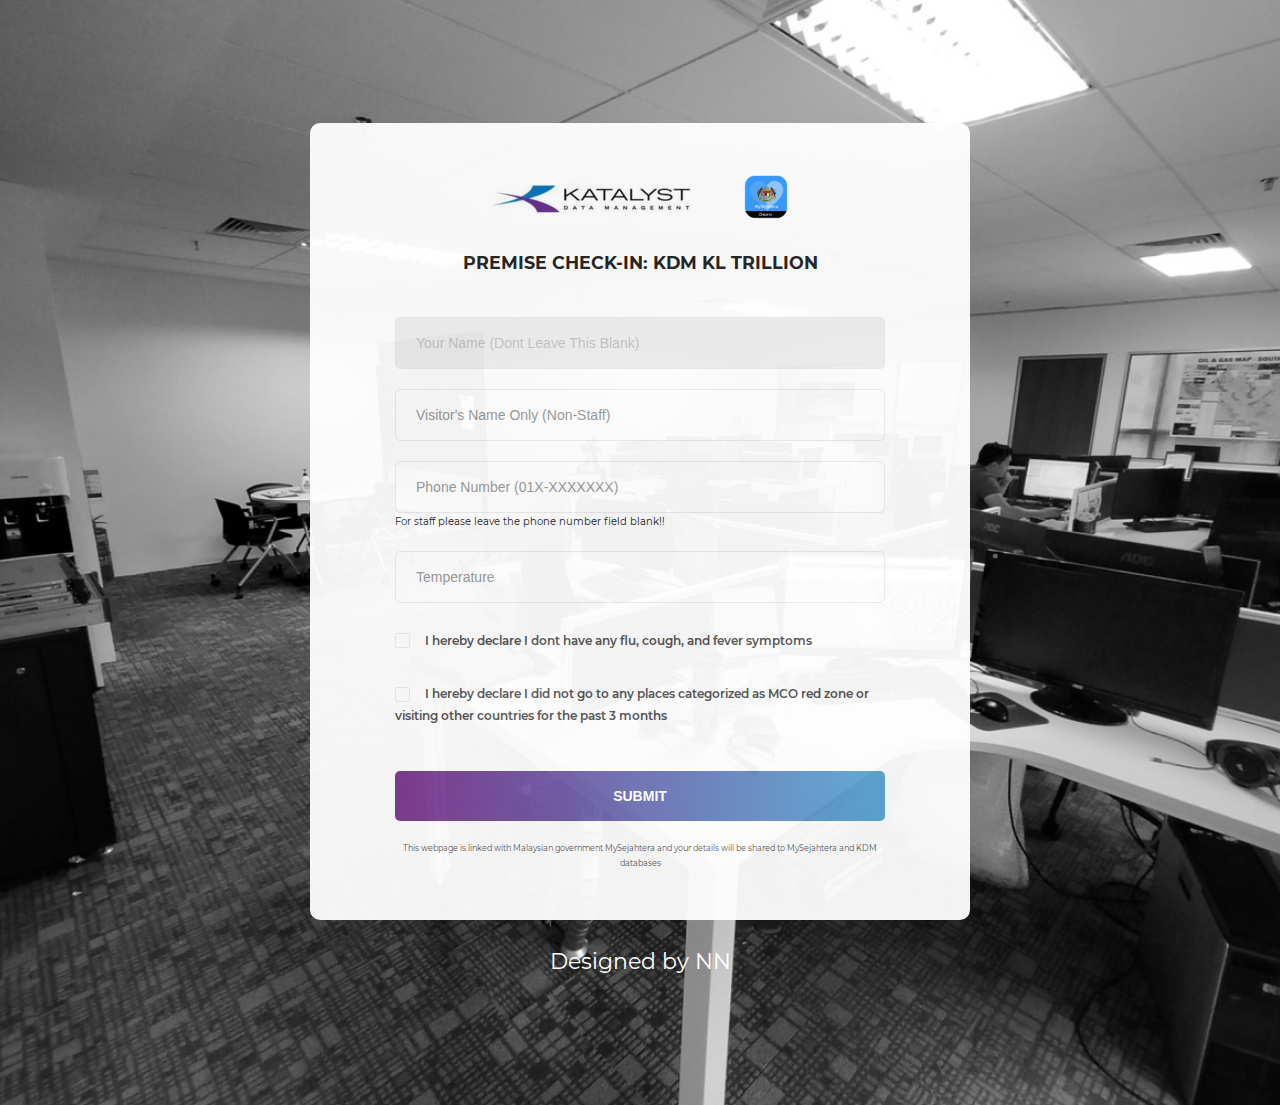
<file: Check-In_Contact_Tracing/index.html>
<!DOCTYPE html>
<html lang="en">
<head>
    <meta charset="UTF-8">
    <meta name="viewport" content="width=device-width, initial-scale=1.0">
    <meta http-equiv="X-UA-Compatible" content="ie=edge">
    <title>Stay Safe KDM KLCC Check-in Application</title>

    <!-- Font Icon -->
    <link rel="stylesheet" href="fonts/material-icon/css/material-design-iconic-font.min.css">

    <!-- Main css -->
    <link rel="stylesheet" href="css/style.css">
</head>
<body>

    <div class="main">

        <section class="signup">
            <!-- <img src="images/signup-bg.jpg" alt=""> -->
            <div class="container">
                <div class="signup-content">
                    <form method="POST" id="signup-form" class="signup-form">
                        <div class="nav-logo">
                            <img src="images/logo_final.png" style="height: 50px" class="nav-logo"/>                          
                        </div>
                        <h2>Premise Check-in: KDM KL Trillion</h2>
                        <div class="form-group"> 
                            <select required type="text" class="form-input" name="nameEmp" id="nameEmp" placeholder="Your Name" required>
                                <option value="" disabled selected>Your Name (Dont Leave This Blank)</option>
                                <option value="User 1">User 1</option>
                                <option value="99">Visitor: Please fill in your name in the next field</option>
                            </select>
                        </div>                         
                        <div class="form-group">
                            <input type="text" class="form-input" name="nameVisitor" id="nameVisitor" placeholder="Visitor's Name Only (Non-Staff)"/>
                        </div>
                        <div class="form-group">
                            <input type="text" class="form-input" id="phoneNumber" name="phoneNumber" placeholder="Phone Number (01X-XXXXXXX)"/>
                            <span>For staff please leave the phone number field blank!!</span>
                        </div>
                        <div class="form-group">
                            <input type="text" class="form-input" name="temperature" id="temperature" placeholder="Temperature"/>
                        </div>  
                        <div class="form-group">
                            <input type="checkbox" name="no-fever" id="no-fever" class="no-fever" />
                            <label for="no-fever" class="label-no-fever"><span><span></span></span>I hereby declare I dont have any flu, cough, and fever symptoms</label>
    
                            <input type="checkbox" name="no-redzone" id="no-redzone" class="no-fever" />
                            <label for="no-redzone" class="label-no-fever"><span><span></span></span>I hereby declare I did not go to any places 
                                categorized as MCO red zone or visiting other countries for the past 3 months</label>
                        </div>
                        <div class="form-group">
                            <button class="form-submit" type="button" name="submitForm" id="submitForm">SUBMIT</button>
                            <button class="form-submit-loader" type="button" name="submitForm" id="buttonLoading" style="display:none;">
                                <img src="images/loader.gif" style="max-width:1rem; max-height:1rem;" />
                            </button>
                        </div>
                        <div>
                            <p class="disclaimer">This webpage is linked with Malaysian government MySejahtera and your details will be shared to MySejahtera and KDM databases</p>
                        </div>
                    </form>
                    
                </div>
            </div> 
        </section>        
    </div>
    <p>Designed by NN</p>

    <!-- JS -->
    <!-- <script src="vendor/jquery/jquery.min.js"></script> -->
    <!-- <script src="js/main.js"></script> -->
    <script src="js/test.js"></script>
</body>
</html>
<!--COPYRIGHT BY NAUFAL NOORI 2020/> -->
</file>
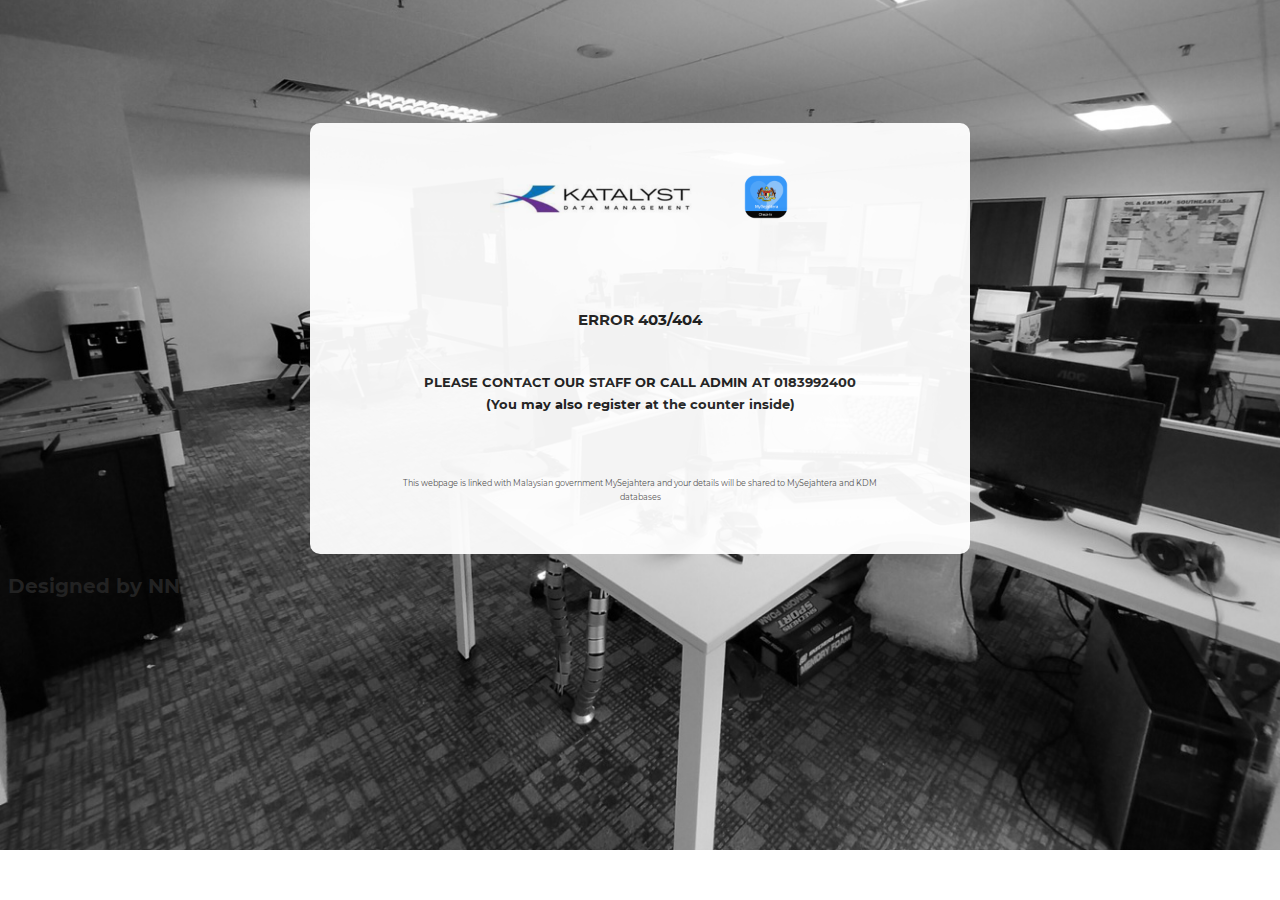
<file: Check-In_Contact_Tracing/failurePage.html>
<!DOCTYPE html>
<html lang="en">
<head>
    <meta charset="UTF-8">
    <meta name="viewport" content="width=device-width, initial-scale=1.0">
    <meta http-equiv="X-UA-Compatible" content="ie=edge">
    <title>KDM Check-in Failure</title>

    <!-- Font Icon -->
    <link rel="stylesheet" href="fonts/material-icon/css/material-design-iconic-font.min.css">
    <!-- Main css -->
    <link rel="stylesheet" href="css/style.css">
    <!-- <link rel="stylesheet" href="https://maxcdn.bootstrapcdn.com/bootstrap/3.4.1/css/bootstrap.min.css">
    <script src="https://ajax.googleapis.com/ajax/libs/jquery/3.5.1/jquery.min.js"></script>
    <script src="https://maxcdn.bootstrapcdn.com/bootstrap/3.4.1/js/bootstrap.min.js"></script> -->
</head>
<body>

    <div class="main">
        <section class="signup">
            <div class="container">
                <div class="signup-content">
                    <form method="POST" id="signup-form" class="signup-form">
                        <div class="nav-logo">
                            <img src="images/logo_final.png" style="height: 50px" class="nav-logo">                                                 
                        </div>
                        <div class="form-group">
                            <h2 id="user_id"></h2>
                        </div>                                   
                        <div class="form-group">
                            <h3> ERROR 403/404 </h3>
                            <h4>PLEASE CONTACT OUR STAFF OR CALL ADMIN AT 0183992400 <br> (You may also register at the counter inside)</h4>
                        </div>
                    </form>
                    <div>
                        <p class="disclaimer">This webpage is linked with Malaysian government MySejahtera and your details will be shared to MySejahtera and KDM databases</p>
                    </div>
                </div>
            </div> 
        </section>        
    </div>
    <h1>Designed by NN</h1>

    <!-- JS -->
    <!-- <script src="vendor/jquery/jquery.min.js"></script> -->
    <!-- <script src="js/main.js"></script> -->
</body>
</html>
<!--COPYRIGHT BY NAUFAL NOORI 2020-->
</file>
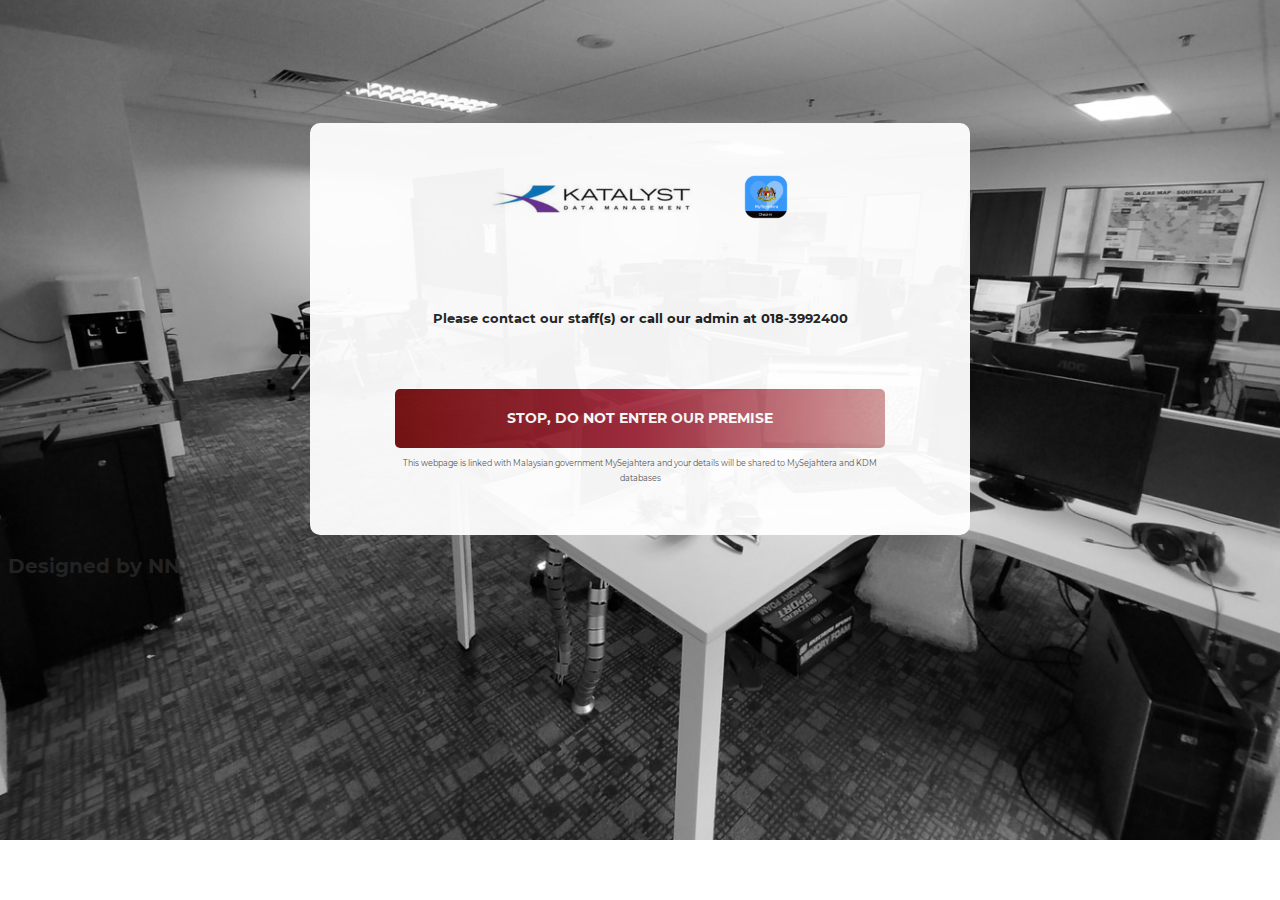
<file: Check-In_Contact_Tracing/highRisk.html>
<!DOCTYPE html>
<html lang="en">
<head>
    <meta charset="UTF-8">
    <meta name="viewport" content="width=device-width, initial-scale=1.0">
    <meta http-equiv="X-UA-Compatible" content="ie=edge">
    <title>KDM Check-in High Risk Visitor</title>

    <!-- Font Icon -->
    <link rel="stylesheet" href="fonts/material-icon/css/material-design-iconic-font.min.css">
    <!-- Main css -->
    <link rel="stylesheet" href="css/style.css">
    <!-- <link rel="stylesheet" href="https://maxcdn.bootstrapcdn.com/bootstrap/3.4.1/css/bootstrap.min.css">
    <script src="https://ajax.googleapis.com/ajax/libs/jquery/3.5.1/jquery.min.js"></script>
    <script src="https://maxcdn.bootstrapcdn.com/bootstrap/3.4.1/js/bootstrap.min.js"></script> -->
</head>
<body>

    <div class="main">
        <section class="signup">
            <div class="container">
                <div class="signup-content">
                    <form method="POST" id="signup-form" class="signup-form">
                        <div class="nav-logo">
                            <img src="images/logo_final.png" style="height: 50px" class="nav-logo">                                                 
                        </div>
                        <div class="form-group">
                            <h2 id="user_id"></h2>
                        </div>

                      
                                    
                        <div class="form-group">
                            <h4> Please contact our staff(s) or call our admin at 018-3992400</h4>
                        </div>
                        <div class="form-box-failed">                              
                            STOP, DO NOT ENTER OUR PREMISE
                        </div>
                    </form>
                    <div>
                        <p class="disclaimer">This webpage is linked with Malaysian government MySejahtera and your details will be shared to MySejahtera and KDM databases</p>
                    </div>
                </div>
            </div> 
        </section>        
    </div>
    <h1>Designed by NN</h1>

    <!-- JS -->
    <!-- <script src="vendor/jquery/jquery.min.js"></script> -->
    <!-- <script src="js/main.js"></script> -->
</body>
</html>
<!--COPYRIGHT BY NAUFAL NOORI 2020-->
</file>
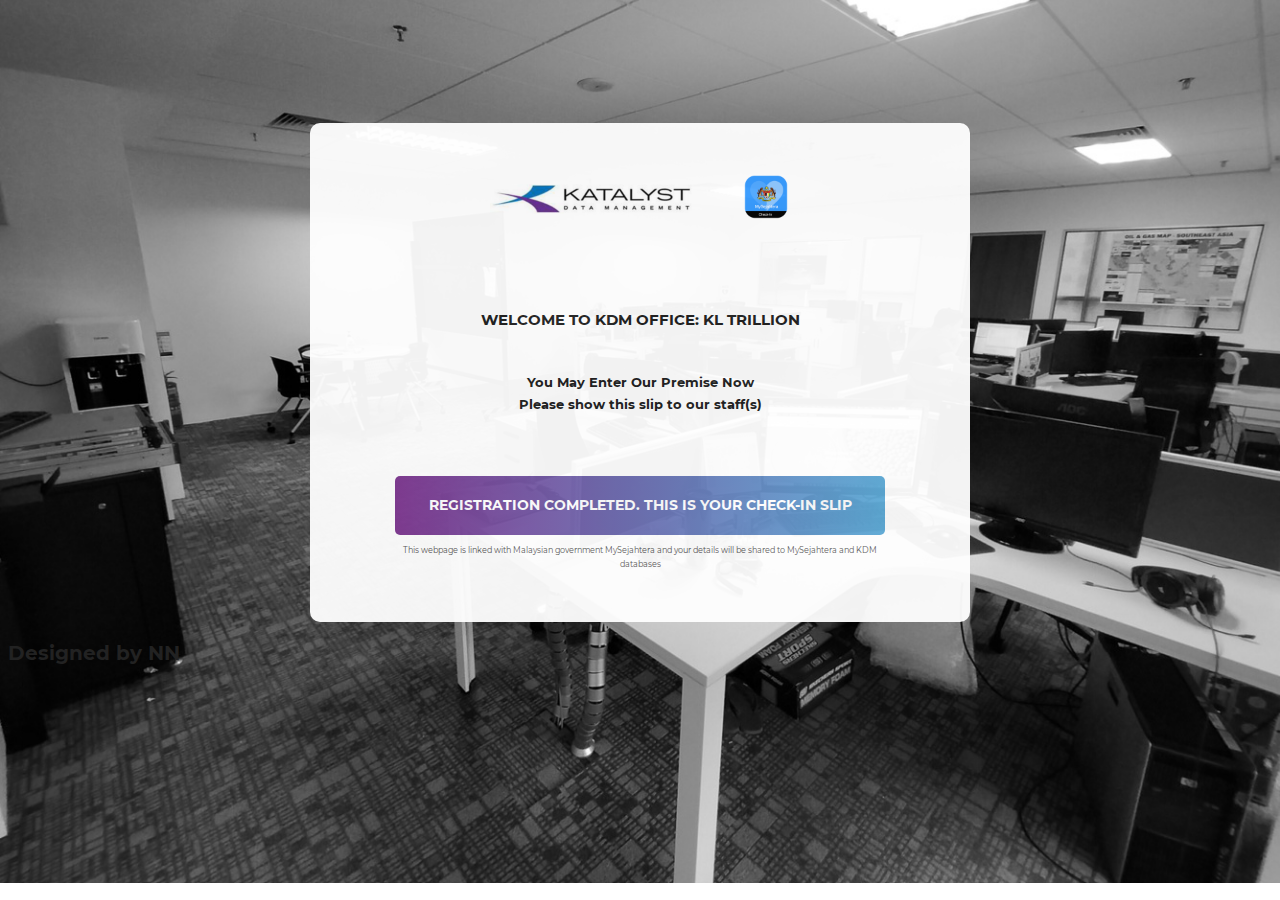
<file: Check-In_Contact_Tracing/successPage.html>
<!DOCTYPE html>
<html lang="en">
<head>
    <meta charset="UTF-8">
    <meta name="viewport" content="width=device-width, initial-scale=1.0">
    <meta http-equiv="X-UA-Compatible" content="ie=edge">
    <title>KDM Check-in Success</title>

    <!-- Font Icon -->
    <link rel="stylesheet" href="fonts/material-icon/css/material-design-iconic-font.min.css">
    <!-- Main css -->
    <link rel="stylesheet" href="css/style.css">
    <!-- <link rel="stylesheet" href="https://maxcdn.bootstrapcdn.com/bootstrap/3.4.1/css/bootstrap.min.css">
    <script src="https://ajax.googleapis.com/ajax/libs/jquery/3.5.1/jquery.min.js"></script>
    <script src="https://maxcdn.bootstrapcdn.com/bootstrap/3.4.1/js/bootstrap.min.js"></script> -->
</head>
<body>

    <div class="main">
        <section class="signup">
            <div class="container">
                <div class="signup-content">
                    <form method="POST" id="signup-form" class="signup-form">
                        <div class="nav-logo">
                            <img src="images/logo_final.png" style="height: 50px" class="nav-logo">                                                 
                        </div>
                        <div class="form-group">
                            <h2 id="user_id"></h2>
                        </div>

                      
                                    
                        <div class="form-group">
                            <h3> WELCOME TO KDM OFFICE: KL TRILLION</h3>
                            <h4>You May Enter Our Premise Now <br> Please show this slip to our staff(s)</h4>
                        </div>
                        <div class="form-box">                              
                            Registration completed. This is your check-in slip
                        </div>
                    </form>
                    <div>
                        <p class="disclaimer">This webpage is linked with Malaysian government MySejahtera and your details will be shared to MySejahtera and KDM databases</p>
                    </div>
                </div>
            </div> 
        </section>        
    </div>
    <h1>Designed by NN</h1>

    <!-- JS -->
    <!-- <script src="vendor/jquery/jquery.min.js"></script> -->
    <!-- <script src="js/main.js"></script> -->
</body>
</html>
<!--COPYRIGHT BY NAUFAL NOORI 2020-->
</file>
<file: Check-In_Contact_Tracing/css/style.css>
/* @extend display-flex; */
display-flex, .display-flex, .display-flex-center {
  display: flex;
  display: -webkit-flex; }

/* @extend list-type-ulli; */
list-type-ulli {
  list-style-type: none;
  margin: 0;
  padding: 0; }

/* Montserrat-300 - latin */
@font-face {
  font-family: 'Montserrat';
  font-style: normal;
  font-weight: 300;
  src: url("../fonts/montserrat/Montserrat-Light.ttf");
  /* IE9 Compat Modes */ }
@font-face {
  font-family: 'Montserrat';
  font-style: normal;
  font-weight: 400;
  src: url("../fonts/montserrat/Montserrat-Regular.ttf");
  /* IE9 Compat Modes */ }
@font-face {
  font-family: 'Montserrat';
  font-style: italic;
  font-weight: 400;
  src: url("../fonts/montserrat/Montserrat-Italic.ttf");
  /* IE9 Compat Modes */ }
@font-face {
  font-family: 'Montserrat';
  font-style: normal;
  font-weight: 500;
  src: url("../fonts/montserrat/Montserrat-Medium.ttf");
  /* IE9 Compat Modes */ }
@font-face {
  font-family: 'Montserrat';
  font-style: normal;
  font-weight: 600;
  src: url("../fonts/montserrat/Montserrat-SemiBold.ttf");
  /* IE9 Compat Modes */ }
@font-face {
  font-family: 'Montserrat';
  font-style: normal;
  font-weight: 700;
  src: url("../fonts/montserrat/Montserrat-Bold.ttf");
  /* IE9 Compat Modes */ }
@font-face {
  font-family: 'Montserrat';
  font-style: italic;
  font-weight: 700;
  src: url("../fonts/montserrat/Montserrat-BoldItalic.ttf");
  /* IE9 Compat Modes */ }
@font-face {
  font-family: 'Montserrat';
  font-style: italic;
  font-weight: 900;
  src: url("../fonts/montserrat/montserrat-v12-latin-900.ttf"), url("../fonts/montserrat/montserrat-v12-latin-900.eot") format("embedded-opentype"), url("../fonts/montserrat/montserrat-v12-latin-900.svg") format("woff2"), url("../fonts/montserrat/montserrat-v12-latin-900.woff") format("woff"), url("../fonts/montserrat/montserrat-v12-latin-900.woff2") format("truetype"); }
a:focus, a:active {
  text-decoration: none;
  outline: none;
  transition: all 300ms ease 0s;
  -moz-transition: all 300ms ease 0s;
  -webkit-transition: all 300ms ease 0s;
  -o-transition: all 300ms ease 0s;
  -ms-transition: all 300ms ease 0s; }

input, select, textarea {
  outline: none;
  appearance: unset !important;
  -moz-appearance: unset !important;
  -webkit-appearance: unset !important;
  -o-appearance: unset !important;
  -ms-appearance: unset !important; }

input::-webkit-outer-spin-button, input::-webkit-inner-spin-button {
  appearance: none !important;
  -moz-appearance: none !important;
  -webkit-appearance: none !important;
  -o-appearance: none !important;
  -ms-appearance: none !important;
  margin: 0; }

input:focus, select:focus, textarea:focus {
  outline: none;
  box-shadow: none !important;
  -moz-box-shadow: none !important;
  -webkit-box-shadow: none !important;
  -o-box-shadow: none !important;
  -ms-box-shadow: none !important; }

input[type=checkbox] {
  appearance: checkbox !important;
  -moz-appearance: checkbox !important;
  -webkit-appearance: checkbox !important;
  -o-appearance: checkbox !important;
  -ms-appearance: checkbox !important; }

input[type=radio] {
  appearance: radio !important;
  -moz-appearance: radio !important;
  -webkit-appearance: radio !important;
  -o-appearance: radio !important;
  -ms-appearance: radio !important; }

img {
  max-width: 100%;
  height: auto; }

figure {
  margin: 0; }

p {
  /* margin-bottom: 0px;
  font-size: 15px;
  color: #777; } */
  font-family: 'Montserrat';
  text-align: center;
  margin-bottom: 0px;
  font-size: 22px;
  color: #fff; }

h2 {
  line-height: 1.66;
  margin: 0;
  padding: 0;
  font-weight: 900;
  color: #222;
  font-family: 'Montserrat';
  font-size: 1.75em;
  text-transform: uppercase;
  text-align: center;
  margin-bottom: 40px;
 }

 h3 {
  line-height: 1.66;
  margin: 0;
  padding: 0;
  font-weight: 900;
  color: #222;
  font-family: 'Montserrat';
  font-size: 1.5em;
  /* text-transform: uppercase; */
  text-align: center;
  margin-bottom: 40px;
 }

 
 h4 {
  line-height: 1.66;
  margin: 0;
  padding: 0;
  font-weight: 900;
  color: #222;
  font-family: 'Montserrat';
  font-size: 1.3em;
  /* text-transform: uppercase; */
  text-align: center;
  margin-bottom: 40px;
 }


.clear {
  clear: both; }

.bg-dark {
  background-color: #680a85 !important; 
  }

  body {
  font-size: 62.5%;
  line-height: 1.8;
  color: #222;
  font-weight: 400;
  font-family: 'Montserrat';
  background-image: url("../images/index_01_03.jpg");
  background-repeat: no-repeat;
  background-size: cover;
  -moz-background-size: cover;
  -webkit-background-size: cover;
  -o-background-size: cover;
  -ms-background-size: cover;
  background-position: center center;
  padding: 115px 0; }

.container {
  width: 660px;
  position: relative;
  margin: 0 auto; 
  opacity: 95%;}

.display-flex {
  justify-content: space-between;
  -moz-justify-content: space-between;
  -webkit-justify-content: space-between;
  -o-justify-content: space-between;
  -ms-justify-content: space-between;
  align-items: center;
  -moz-align-items: center;
  -webkit-align-items: center;
  -o-align-items: center;
  -ms-align-items: center; }

.display-flex-center {
  justify-content: center;
  -moz-justify-content: center;
  -webkit-justify-content: center;
  -o-justify-content: center;
  -ms-justify-content: center;
  align-items: center;
  -moz-align-items: center;
  -webkit-align-items: center;
  -o-align-items: center;
  -ms-align-items: center; }

.position-center {
  position: absolute;
  top: 50%;
  left: 50%;
  transform: translate(-50%, -50%);
  -moz-transform: translate(-50%, -50%);
  -webkit-transform: translate(-50%, -50%);
  -o-transform: translate(-50%, -50%);
  -ms-transform: translate(-50%, -50%); }

.signup-content {
  background: #fff;
  border-radius: 10px;
  -moz-border-radius: 10px;
  -webkit-border-radius: 10px;
  -o-border-radius: 10px;
  -ms-border-radius: 10px;
  padding: 50px 85px; }

select:required:invalid{
    color: rgba(153, 153, 153, 0.5);
    font-weight: 500; 
  }
  option[value=""][disabled] {
    display: none;
  }
  option {
    color: black;
  }

.form-group {
  overflow: hidden;
  margin-bottom: 20px;
 }

.form-input {
  width: 100%;
  border: 1px solid #ebebeb;
  border-radius: 5px;
  -moz-border-radius: 5px;
  -webkit-border-radius: 5px;
  -o-border-radius: 5px;
  -ms-border-radius: 5px;
  padding: 17px 20px;
  box-sizing: border-box;
  font-size: 14px;
  font-weight: 500;
  color: #222; }
  .form-input::-webkit-input-placeholder {
    color: #999; }
  .form-input::-moz-placeholder {
    color: #999; }
  .form-input:-ms-input-placeholder {
    color: #999; }
  .form-input:-moz-placeholder {
    color: #999; }
  .form-input::-webkit-input-placeholder {
    font-weight: 500; }
  .form-input::-moz-placeholder {
    font-weight: 500; }
  .form-input:-ms-input-placeholder {
    font-weight: 500; }
  .form-input:-moz-placeholder {
    font-weight: 500; }
  .form-input:focus {
    border: 1px solid transparent;
    -webkit-border-image-source: -webkit-linear-gradient(to right, #9face6, #74ebd5);
    -moz-border-image-source: -moz-linear-gradient(to right, #9face6, #74ebd5);
    -o-border-image-source: -o-linear-gradient(to right, #9face6, #74ebd5);
    border-image-source: linear-gradient(to right, #9face6, #74ebd5);
    -webkit-border-image-slice: 1;
    border-image-slice: 1;
    border-radius: 5px;
    -moz-border-radius: 5px;
    -webkit-border-radius: 5px;
    -o-border-radius: 5px;
    -ms-border-radius: 5px;
    background-origin: border-box;
    background-clip: content-box, border-box; }
    .form-input:focus::-webkit-input-placeholder {
      color: #222; }
    .form-input:focus::-moz-placeholder {
      color: #222; }
    .form-input:focus:-ms-input-placeholder {
      color: #222; }
    .form-input:focus:-moz-placeholder {
      color: #222; }

.form-submit{
  width: 100%;
  border-radius: 5px;
  -moz-border-radius: 5px;
  -webkit-border-radius: 5px;
  -o-border-radius: 5px;
  -ms-border-radius: 5px;
  padding: 17px 20px;
  box-sizing: border-box;
  font-size: 14px;
  font-weight: 700;
  color: #fff;
  text-transform: uppercase;
  border: none;
  background-image: -moz-linear-gradient(to left, #5daad6, #7f3991);
  background-image: -ms-linear-gradient(to left, #5daad6, #7f3991);
  background-image: -o-linear-gradient(to left, #5daad6, #7f3991);
  background-image: -webkit-linear-gradient(to left, #5daad6, #7f3991);
  background-image: linear-gradient(to left, #5daad6, #7f3991); }

.form-submit:hover {
  width: 100%;
  border-radius: 5px;
  -moz-border-radius: 5px;
  -webkit-border-radius: 5px;
  -o-border-radius: 5px;
  -ms-border-radius: 5px;
  padding: 17px 20px;
  box-sizing: border-box;
  font-size: 14px;
  font-weight: 700;
  color: #fff;
  text-transform: uppercase;
  border: none;
  background-image: -moz-linear-gradient(to left, #5daad6, #7f3991);
  background-image: -ms-linear-gradient(to left, #5daad6, #7f3991);
  background-image: -o-linear-gradient(to left, #5daad6, #7f3991);
  background-image: -webkit-linear-gradient(to left, #5daad6, #7f3991);
  background-image: linear-gradient(to left, #5daad6, #7f3991);
  opacity: 0.9;
  outline:none
  }

.form-submit:active {
  width: 100%;
  border-radius: 5px;
  -moz-border-radius: 5px;
  -webkit-border-radius: 5px;
  -o-border-radius: 5px;
  -ms-border-radius: 5px;
  padding: 17px 20px;
  box-sizing: border-box;
  font-size: 14px;
  font-weight: 700;
  color: #fff;
  text-transform: uppercase;
  border: none;
  background-image: -moz-linear-gradient(to left, #5daad6, #7f3991);
  background-image: -ms-linear-gradient(to left, #5daad6, #7f3991);
  background-image: -o-linear-gradient(to left, #5daad6, #7f3991);
  background-image: -webkit-linear-gradient(to left, #5daad6, #7f3991);
  background-image: linear-gradient(to left, #5daad6, #7f3991);
  transform: scale(0.95);
  outline:none
}

.form-submit:focus{
  outline:none;
}

.form-submit-loader {
  width: 100%;
  border-radius: 5px;
  -moz-border-radius: 5px;
  -webkit-border-radius: 5px;
  -o-border-radius: 5px;
  -ms-border-radius: 5px;
  padding: 17px 20px;
  box-sizing: border-box;
  font-size: 14px;
  font-weight: 700;
  color: #fff;
  text-transform: uppercase;
  border: none;
  background-image: -moz-linear-gradient(to left, #5daad6, #7f3991);
  background-image: -ms-linear-gradient(to left, #5daad6, #7f3991);
  background-image: -o-linear-gradient(to left, #5daad6, #7f3991);
  background-image: -webkit-linear-gradient(to left, #5daad6, #7f3991);
  background-image: linear-gradient(to left, #5daad6, #7f3991); 
  outline:none;}


.form-box{
  width: 100%;
  border-radius: 5px;
  -moz-border-radius: 5px;
  -webkit-border-radius: 5px;
  -o-border-radius: 5px;
  -ms-border-radius: 5px;
  padding: 17px 20px;
  box-sizing: border-box;
  font-size: 14px;
  font-weight: 700;
  text-align: center;
  color: #fff;
  text-transform: uppercase;
  border: none;
  background-image: -moz-linear-gradient(to left, #5daad6, #7f3991);
  background-image: -ms-linear-gradient(to left, #5daad6, #7f3991);
  background-image: -o-linear-gradient(to left, #5daad6, #7f3991);
  background-image: -webkit-linear-gradient(to left, #5daad6, #7f3991);
  background-image: linear-gradient(to left, #5daad6, #7f3991); }

  .form-box{
    width: 100%;
    border-radius: 5px;
    -moz-border-radius: 5px;
    -webkit-border-radius: 5px;
    -o-border-radius: 5px;
    -ms-border-radius: 5px;
    padding: 17px 20px;
    box-sizing: border-box;
    font-size: 14px;
    font-weight: 700;
    text-align: center;
    color: #fff;
    text-transform: uppercase;
    border: none;
    background-image: linear-gradient(to left, #5daad6, #7f3991); }
    
  .form-box-failed{
    width: 100%;
    border-radius: 5px;
    -moz-border-radius: 5px;
    -webkit-border-radius: 5px;
    -o-border-radius: 5px;
    -ms-border-radius: 5px;
    padding: 17px 20px;
    box-sizing: border-box;
    font-size: 14px;
    font-weight: 700;
    text-align: center;
    color: #fff;
    text-transform: uppercase;
    border: none;
    background-image: linear-gradient(to left,rgb(209, 152, 152), #a32c40, #740f0f); }

input[type=checkbox]:not(old) {
  width: 2em;
  margin: 0;
  padding: 0;
  font-size: 1em;
  display: none; }

input[type=checkbox]:not(old) + label {
  display: inline-block;
  margin-top: 7px;
  margin-bottom: 25px; }

input[type=checkbox]:not(old) + label > span {
  display: inline-block;
  width: 13px;
  height: 13px;
  margin-right: 15px;
  margin-bottom: 3px;
  border: 1px solid #ebebeb;
  border-radius: 2px;
  -moz-border-radius: 2px;
  -webkit-border-radius: 2px;
  -o-border-radius: 2px;
  -ms-border-radius: 2px;
  background: white;
  background-image: -moz-linear-gradient(white, white);
  background-image: -ms-linear-gradient(white, white);
  background-image: -o-linear-gradient(white, white);
  background-image: -webkit-linear-gradient(white, white);
  background-image: linear-gradient(white, white);
  vertical-align: bottom; }

input[type=checkbox]:not(old):checked + label > span {
  background-image: -moz-linear-gradient(white, white);
  background-image: -ms-linear-gradient(white, white);
  background-image: -o-linear-gradient(white, white);
  background-image: -webkit-linear-gradient(white, white);
  background-image: linear-gradient(white, white); }

input[type=checkbox]:not(old):checked + label > span:before {
  content: '\f26b';
  display: block;
  color: #222;
  font-size: 11px;
  line-height: 1.2;
  text-align: center;
  font-family: 'Material-Design-Iconic-Font';
  font-weight: bold; }

.disclaimer{
  font-size: 8px;
  color: #555;
}

.label-no-fever {
  font-size: 12px;
  font-weight: 600;
  color: #555; }

.term-service {
  color: #555; }

.nav-logo {
  display: block;
  margin-left: auto;
  margin-right: auto;
  margin-bottom: 5%;
}

.kdm-logo {
  display: left;
  position: left;
  align-items: left;
  margin-left: auto;
}

.mysejahtera-logo {
  display: right;
  position: right;
  align-items: right;
  padding-left: auto;
}

.loginhere {
  color: #555;
  font-weight: 500;
  text-align: center;
  margin-top: 91px;
  margin-bottom: 5px; }

.loginhere-link {
  font-weight: 700;
  color: #222; }

.field-icon {
  float: right;
  margin-right: 17px;
  margin-top: -32px;
  position: relative;
  z-index: 2;
  color: #555; }

@media screen and (max-width: 768px) {
  .container {
    width: calc(100% - 40px);
    max-width: 100%; } }
@media screen and (max-width: 480px) {
  .signup-content {
    padding: 50px 25px; } }

/*# sourceMappingURL=style.css.map */
</file>
<file: Check-In_Contact_Tracing/fonts/material-icon/css/material-design-iconic-font.min.css>
@font-face{font-family:Material-Design-Iconic-Font;src:url(../fonts/Material-Design-Iconic-Font.woff2?v=2.2.0) format('woff2'),url(../fonts/Material-Design-Iconic-Font.woff?v=2.2.0) format('woff'),url(../fonts/Material-Design-Iconic-Font.ttf?v=2.2.0) format('truetype')}.zmdi{display:inline-block;font:normal normal normal 14px/1 'Material-Design-Iconic-Font';font-size:inherit;text-rendering:auto;-webkit-font-smoothing:antialiased;-moz-osx-font-smoothing:grayscale}.zmdi-hc-lg{font-size:1.33333333em;line-height:.75em;vertical-align:-15%}.zmdi-hc-2x{font-size:2em}.zmdi-hc-3x{font-size:3em}.zmdi-hc-4x{font-size:4em}.zmdi-hc-5x{font-size:5em}.zmdi-hc-fw{width:1.28571429em;text-align:center}.zmdi-hc-ul{padding-left:0;margin-left:2.14285714em;list-style-type:none}.zmdi-hc-ul>li{position:relative}.zmdi-hc-li{position:absolute;left:-2.14285714em;width:2.14285714em;top:.14285714em;text-align:center}.zmdi-hc-li.zmdi-hc-lg{left:-1.85714286em}.zmdi-hc-border{padding:.1em .25em;border:solid .1em #9e9e9e;border-radius:2px}.zmdi-hc-border-circle{padding:.1em .25em;border:solid .1em #9e9e9e;border-radius:50%}.zmdi.pull-left{float:left;margin-right:.15em}.zmdi.pull-right{float:right;margin-left:.15em}.zmdi-hc-spin{-webkit-animation:zmdi-spin 1.5s infinite linear;animation:zmdi-spin 1.5s infinite linear}.zmdi-hc-spin-reverse{-webkit-animation:zmdi-spin-reverse 1.5s infinite linear;animation:zmdi-spin-reverse 1.5s infinite linear}@-webkit-keyframes zmdi-spin{0%{-webkit-transform:rotate(0deg);transform:rotate(0deg)}100%{-webkit-transform:rotate(359deg);transform:rotate(359deg)}}@keyframes zmdi-spin{0%{-webkit-transform:rotate(0deg);transform:rotate(0deg)}100%{-webkit-transform:rotate(359deg);transform:rotate(359deg)}}@-webkit-keyframes zmdi-spin-reverse{0%{-webkit-transform:rotate(0deg);transform:rotate(0deg)}100%{-webkit-transform:rotate(-359deg);transform:rotate(-359deg)}}@keyframes zmdi-spin-reverse{0%{-webkit-transform:rotate(0deg);transform:rotate(0deg)}100%{-webkit-transform:rotate(-359deg);transform:rotate(-359deg)}}.zmdi-hc-rotate-90{-webkit-transform:rotate(90deg);-ms-transform:rotate(90deg);transform:rotate(90deg)}.zmdi-hc-rotate-180{-webkit-transform:rotate(180deg);-ms-transform:rotate(180deg);transform:rotate(180deg)}.zmdi-hc-rotate-270{-webkit-transform:rotate(270deg);-ms-transform:rotate(270deg);transform:rotate(270deg)}.zmdi-hc-flip-horizontal{-webkit-transform:scale(-1,1);-ms-transform:scale(-1,1);transform:scale(-1,1)}.zmdi-hc-flip-vertical{-webkit-transform:scale(1,-1);-ms-transform:scale(1,-1);transform:scale(1,-1)}.zmdi-hc-stack{position:relative;display:inline-block;width:2em;height:2em;line-height:2em;vertical-align:middle}.zmdi-hc-stack-1x,.zmdi-hc-stack-2x{position:absolute;left:0;width:100%;text-align:center}.zmdi-hc-stack-1x{line-height:inherit}.zmdi-hc-stack-2x{font-size:2em}.zmdi-hc-inverse{color:#fff}.zmdi-3d-rotation:before{content:'\f101'}.zmdi-airplane-off:before{content:'\f102'}.zmdi-airplane:before{content:'\f103'}.zmdi-album:before{content:'\f104'}.zmdi-archive:before{content:'\f105'}.zmdi-assignment-account:before{content:'\f106'}.zmdi-assignment-alert:before{content:'\f107'}.zmdi-assignment-check:before{content:'\f108'}.zmdi-assignment-o:before{content:'\f109'}.zmdi-assignment-return:before{content:'\f10a'}.zmdi-assignment-returned:before{content:'\f10b'}.zmdi-assignment:before{content:'\f10c'}.zmdi-attachment-alt:before{content:'\f10d'}.zmdi-attachment:before{content:'\f10e'}.zmdi-audio:before{content:'\f10f'}.zmdi-badge-check:before{content:'\f110'}.zmdi-balance-wallet:before{content:'\f111'}.zmdi-balance:before{content:'\f112'}.zmdi-battery-alert:before{content:'\f113'}.zmdi-battery-flash:before{content:'\f114'}.zmdi-battery-unknown:before{content:'\f115'}.zmdi-battery:before{content:'\f116'}.zmdi-bike:before{content:'\f117'}.zmdi-block-alt:before{content:'\f118'}.zmdi-block:before{content:'\f119'}.zmdi-boat:before{content:'\f11a'}.zmdi-book-image:before{content:'\f11b'}.zmdi-book:before{content:'\f11c'}.zmdi-bookmark-outline:before{content:'\f11d'}.zmdi-bookmark:before{content:'\f11e'}.zmdi-brush:before{content:'\f11f'}.zmdi-bug:before{content:'\f120'}.zmdi-bus:before{content:'\f121'}.zmdi-cake:before{content:'\f122'}.zmdi-car-taxi:before{content:'\f123'}.zmdi-car-wash:before{content:'\f124'}.zmdi-car:before{content:'\f125'}.zmdi-card-giftcard:before{content:'\f126'}.zmdi-card-membership:before{content:'\f127'}.zmdi-card-travel:before{content:'\f128'}.zmdi-card:before{content:'\f129'}.zmdi-case-check:before{content:'\f12a'}.zmdi-case-download:before{content:'\f12b'}.zmdi-case-play:before{content:'\f12c'}.zmdi-case:before{content:'\f12d'}.zmdi-cast-connected:before{content:'\f12e'}.zmdi-cast:before{content:'\f12f'}.zmdi-chart-donut:before{content:'\f130'}.zmdi-chart:before{content:'\f131'}.zmdi-city-alt:before{content:'\f132'}.zmdi-city:before{content:'\f133'}.zmdi-close-circle-o:before{content:'\f134'}.zmdi-close-circle:before{content:'\f135'}.zmdi-close:before{content:'\f136'}.zmdi-cocktail:before{content:'\f137'}.zmdi-code-setting:before{content:'\f138'}.zmdi-code-smartphone:before{content:'\f139'}.zmdi-code:before{content:'\f13a'}.zmdi-coffee:before{content:'\f13b'}.zmdi-collection-bookmark:before{content:'\f13c'}.zmdi-collection-case-play:before{content:'\f13d'}.zmdi-collection-folder-image:before{content:'\f13e'}.zmdi-collection-image-o:before{content:'\f13f'}.zmdi-collection-image:before{content:'\f140'}.zmdi-collection-item-1:before{content:'\f141'}.zmdi-collection-item-2:before{content:'\f142'}.zmdi-collection-item-3:before{content:'\f143'}.zmdi-collection-item-4:before{content:'\f144'}.zmdi-collection-item-5:before{content:'\f145'}.zmdi-collection-item-6:before{content:'\f146'}.zmdi-collection-item-7:before{content:'\f147'}.zmdi-collection-item-8:before{content:'\f148'}.zmdi-collection-item-9-plus:before{content:'\f149'}.zmdi-collection-item-9:before{content:'\f14a'}.zmdi-collection-item:before{content:'\f14b'}.zmdi-collection-music:before{content:'\f14c'}.zmdi-collection-pdf:before{content:'\f14d'}.zmdi-collection-plus:before{content:'\f14e'}.zmdi-collection-speaker:before{content:'\f14f'}.zmdi-collection-text:before{content:'\f150'}.zmdi-collection-video:before{content:'\f151'}.zmdi-compass:before{content:'\f152'}.zmdi-cutlery:before{content:'\f153'}.zmdi-delete:before{content:'\f154'}.zmdi-dialpad:before{content:'\f155'}.zmdi-dns:before{content:'\f156'}.zmdi-drink:before{content:'\f157'}.zmdi-edit:before{content:'\f158'}.zmdi-email-open:before{content:'\f159'}.zmdi-email:before{content:'\f15a'}.zmdi-eye-off:before{content:'\f15b'}.zmdi-eye:before{content:'\f15c'}.zmdi-eyedropper:before{content:'\f15d'}.zmdi-favorite-outline:before{content:'\f15e'}.zmdi-favorite:before{content:'\f15f'}.zmdi-filter-list:before{content:'\f160'}.zmdi-fire:before{content:'\f161'}.zmdi-flag:before{content:'\f162'}.zmdi-flare:before{content:'\f163'}.zmdi-flash-auto:before{content:'\f164'}.zmdi-flash-off:before{content:'\f165'}.zmdi-flash:before{content:'\f166'}.zmdi-flip:before{content:'\f167'}.zmdi-flower-alt:before{content:'\f168'}.zmdi-flower:before{content:'\f169'}.zmdi-font:before{content:'\f16a'}.zmdi-fullscreen-alt:before{content:'\f16b'}.zmdi-fullscreen-exit:before{content:'\f16c'}.zmdi-fullscreen:before{content:'\f16d'}.zmdi-functions:before{content:'\f16e'}.zmdi-gas-station:before{content:'\f16f'}.zmdi-gesture:before{content:'\f170'}.zmdi-globe-alt:before{content:'\f171'}.zmdi-globe-lock:before{content:'\f172'}.zmdi-globe:before{content:'\f173'}.zmdi-graduation-cap:before{content:'\f174'}.zmdi-home:before{content:'\f175'}.zmdi-hospital-alt:before{content:'\f176'}.zmdi-hospital:before{content:'\f177'}.zmdi-hotel:before{content:'\f178'}.zmdi-hourglass-alt:before{content:'\f179'}.zmdi-hourglass-outline:before{content:'\f17a'}.zmdi-hourglass:before{content:'\f17b'}.zmdi-http:before{content:'\f17c'}.zmdi-image-alt:before{content:'\f17d'}.zmdi-image-o:before{content:'\f17e'}.zmdi-image:before{content:'\f17f'}.zmdi-inbox:before{content:'\f180'}.zmdi-invert-colors-off:before{content:'\f181'}.zmdi-invert-colors:before{content:'\f182'}.zmdi-key:before{content:'\f183'}.zmdi-label-alt-outline:before{content:'\f184'}.zmdi-label-alt:before{content:'\f185'}.zmdi-label-heart:before{content:'\f186'}.zmdi-label:before{content:'\f187'}.zmdi-labels:before{content:'\f188'}.zmdi-lamp:before{content:'\f189'}.zmdi-landscape:before{content:'\f18a'}.zmdi-layers-off:before{content:'\f18b'}.zmdi-layers:before{content:'\f18c'}.zmdi-library:before{content:'\f18d'}.zmdi-link:before{content:'\f18e'}.zmdi-lock-open:before{content:'\f18f'}.zmdi-lock-outline:before{content:'\f190'}.zmdi-lock:before{content:'\f191'}.zmdi-mail-reply-all:before{content:'\f192'}.zmdi-mail-reply:before{content:'\f193'}.zmdi-mail-send:before{content:'\f194'}.zmdi-mall:before{content:'\f195'}.zmdi-map:before{content:'\f196'}.zmdi-menu:before{content:'\f197'}.zmdi-money-box:before{content:'\f198'}.zmdi-money-off:before{content:'\f199'}.zmdi-money:before{content:'\f19a'}.zmdi-more-vert:before{content:'\f19b'}.zmdi-more:before{content:'\f19c'}.zmdi-movie-alt:before{content:'\f19d'}.zmdi-movie:before{content:'\f19e'}.zmdi-nature-people:before{content:'\f19f'}.zmdi-nature:before{content:'\f1a0'}.zmdi-navigation:before{content:'\f1a1'}.zmdi-open-in-browser:before{content:'\f1a2'}.zmdi-open-in-new:before{content:'\f1a3'}.zmdi-palette:before{content:'\f1a4'}.zmdi-parking:before{content:'\f1a5'}.zmdi-pin-account:before{content:'\f1a6'}.zmdi-pin-assistant:before{content:'\f1a7'}.zmdi-pin-drop:before{content:'\f1a8'}.zmdi-pin-help:before{content:'\f1a9'}.zmdi-pin-off:before{content:'\f1aa'}.zmdi-pin:before{content:'\f1ab'}.zmdi-pizza:before{content:'\f1ac'}.zmdi-plaster:before{content:'\f1ad'}.zmdi-power-setting:before{content:'\f1ae'}.zmdi-power:before{content:'\f1af'}.zmdi-print:before{content:'\f1b0'}.zmdi-puzzle-piece:before{content:'\f1b1'}.zmdi-quote:before{content:'\f1b2'}.zmdi-railway:before{content:'\f1b3'}.zmdi-receipt:before{content:'\f1b4'}.zmdi-refresh-alt:before{content:'\f1b5'}.zmdi-refresh-sync-alert:before{content:'\f1b6'}.zmdi-refresh-sync-off:before{content:'\f1b7'}.zmdi-refresh-sync:before{content:'\f1b8'}.zmdi-refresh:before{content:'\f1b9'}.zmdi-roller:before{content:'\f1ba'}.zmdi-ruler:before{content:'\f1bb'}.zmdi-scissors:before{content:'\f1bc'}.zmdi-screen-rotation-lock:before{content:'\f1bd'}.zmdi-screen-rotation:before{content:'\f1be'}.zmdi-search-for:before{content:'\f1bf'}.zmdi-search-in-file:before{content:'\f1c0'}.zmdi-search-in-page:before{content:'\f1c1'}.zmdi-search-replace:before{content:'\f1c2'}.zmdi-search:before{content:'\f1c3'}.zmdi-seat:before{content:'\f1c4'}.zmdi-settings-square:before{content:'\f1c5'}.zmdi-settings:before{content:'\f1c6'}.zmdi-shield-check:before{content:'\f1c7'}.zmdi-shield-security:before{content:'\f1c8'}.zmdi-shopping-basket:before{content:'\f1c9'}.zmdi-shopping-cart-plus:before{content:'\f1ca'}.zmdi-shopping-cart:before{content:'\f1cb'}.zmdi-sign-in:before{content:'\f1cc'}.zmdi-sort-amount-asc:before{content:'\f1cd'}.zmdi-sort-amount-desc:before{content:'\f1ce'}.zmdi-sort-asc:before{content:'\f1cf'}.zmdi-sort-desc:before{content:'\f1d0'}.zmdi-spellcheck:before{content:'\f1d1'}.zmdi-storage:before{content:'\f1d2'}.zmdi-store-24:before{content:'\f1d3'}.zmdi-store:before{content:'\f1d4'}.zmdi-subway:before{content:'\f1d5'}.zmdi-sun:before{content:'\f1d6'}.zmdi-tab-unselected:before{content:'\f1d7'}.zmdi-tab:before{content:'\f1d8'}.zmdi-tag-close:before{content:'\f1d9'}.zmdi-tag-more:before{content:'\f1da'}.zmdi-tag:before{content:'\f1db'}.zmdi-thumb-down:before{content:'\f1dc'}.zmdi-thumb-up-down:before{content:'\f1dd'}.zmdi-thumb-up:before{content:'\f1de'}.zmdi-ticket-star:before{content:'\f1df'}.zmdi-toll:before{content:'\f1e0'}.zmdi-toys:before{content:'\f1e1'}.zmdi-traffic:before{content:'\f1e2'}.zmdi-translate:before{content:'\f1e3'}.zmdi-triangle-down:before{content:'\f1e4'}.zmdi-triangle-up:before{content:'\f1e5'}.zmdi-truck:before{content:'\f1e6'}.zmdi-turning-sign:before{content:'\f1e7'}.zmdi-wallpaper:before{content:'\f1e8'}.zmdi-washing-machine:before{content:'\f1e9'}.zmdi-window-maximize:before{content:'\f1ea'}.zmdi-window-minimize:before{content:'\f1eb'}.zmdi-window-restore:before{content:'\f1ec'}.zmdi-wrench:before{content:'\f1ed'}.zmdi-zoom-in:before{content:'\f1ee'}.zmdi-zoom-out:before{content:'\f1ef'}.zmdi-alert-circle-o:before{content:'\f1f0'}.zmdi-alert-circle:before{content:'\f1f1'}.zmdi-alert-octagon:before{content:'\f1f2'}.zmdi-alert-polygon:before{content:'\f1f3'}.zmdi-alert-triangle:before{content:'\f1f4'}.zmdi-help-outline:before{content:'\f1f5'}.zmdi-help:before{content:'\f1f6'}.zmdi-info-outline:before{content:'\f1f7'}.zmdi-info:before{content:'\f1f8'}.zmdi-notifications-active:before{content:'\f1f9'}.zmdi-notifications-add:before{content:'\f1fa'}.zmdi-notifications-none:before{content:'\f1fb'}.zmdi-notifications-off:before{content:'\f1fc'}.zmdi-notifications-paused:before{content:'\f1fd'}.zmdi-notifications:before{content:'\f1fe'}.zmdi-account-add:before{content:'\f1ff'}.zmdi-account-box-mail:before{content:'\f200'}.zmdi-account-box-o:before{content:'\f201'}.zmdi-account-box-phone:before{content:'\f202'}.zmdi-account-box:before{content:'\f203'}.zmdi-account-calendar:before{content:'\f204'}.zmdi-account-circle:before{content:'\f205'}.zmdi-account-o:before{content:'\f206'}.zmdi-account:before{content:'\f207'}.zmdi-accounts-add:before{content:'\f208'}.zmdi-accounts-alt:before{content:'\f209'}.zmdi-accounts-list-alt:before{content:'\f20a'}.zmdi-accounts-list:before{content:'\f20b'}.zmdi-accounts-outline:before{content:'\f20c'}.zmdi-accounts:before{content:'\f20d'}.zmdi-face:before{content:'\f20e'}.zmdi-female:before{content:'\f20f'}.zmdi-male-alt:before{content:'\f210'}.zmdi-male-female:before{content:'\f211'}.zmdi-male:before{content:'\f212'}.zmdi-mood-bad:before{content:'\f213'}.zmdi-mood:before{content:'\f214'}.zmdi-run:before{content:'\f215'}.zmdi-walk:before{content:'\f216'}.zmdi-cloud-box:before{content:'\f217'}.zmdi-cloud-circle:before{content:'\f218'}.zmdi-cloud-done:before{content:'\f219'}.zmdi-cloud-download:before{content:'\f21a'}.zmdi-cloud-off:before{content:'\f21b'}.zmdi-cloud-outline-alt:before{content:'\f21c'}.zmdi-cloud-outline:before{content:'\f21d'}.zmdi-cloud-upload:before{content:'\f21e'}.zmdi-cloud:before{content:'\f21f'}.zmdi-download:before{content:'\f220'}.zmdi-file-plus:before{content:'\f221'}.zmdi-file-text:before{content:'\f222'}.zmdi-file:before{content:'\f223'}.zmdi-folder-outline:before{content:'\f224'}.zmdi-folder-person:before{content:'\f225'}.zmdi-folder-star-alt:before{content:'\f226'}.zmdi-folder-star:before{content:'\f227'}.zmdi-folder:before{content:'\f228'}.zmdi-gif:before{content:'\f229'}.zmdi-upload:before{content:'\f22a'}.zmdi-border-all:before{content:'\f22b'}.zmdi-border-bottom:before{content:'\f22c'}.zmdi-border-clear:before{content:'\f22d'}.zmdi-border-color:before{content:'\f22e'}.zmdi-border-horizontal:before{content:'\f22f'}.zmdi-border-inner:before{content:'\f230'}.zmdi-border-left:before{content:'\f231'}.zmdi-border-outer:before{content:'\f232'}.zmdi-border-right:before{content:'\f233'}.zmdi-border-style:before{content:'\f234'}.zmdi-border-top:before{content:'\f235'}.zmdi-border-vertical:before{content:'\f236'}.zmdi-copy:before{content:'\f237'}.zmdi-crop:before{content:'\f238'}.zmdi-format-align-center:before{content:'\f239'}.zmdi-format-align-justify:before{content:'\f23a'}.zmdi-format-align-left:before{content:'\f23b'}.zmdi-format-align-right:before{content:'\f23c'}.zmdi-format-bold:before{content:'\f23d'}.zmdi-format-clear-all:before{content:'\f23e'}.zmdi-format-clear:before{content:'\f23f'}.zmdi-format-color-fill:before{content:'\f240'}.zmdi-format-color-reset:before{content:'\f241'}.zmdi-format-color-text:before{content:'\f242'}.zmdi-format-indent-decrease:before{content:'\f243'}.zmdi-format-indent-increase:before{content:'\f244'}.zmdi-format-italic:before{content:'\f245'}.zmdi-format-line-spacing:before{content:'\f246'}.zmdi-format-list-bulleted:before{content:'\f247'}.zmdi-format-list-numbered:before{content:'\f248'}.zmdi-format-ltr:before{content:'\f249'}.zmdi-format-rtl:before{content:'\f24a'}.zmdi-format-size:before{content:'\f24b'}.zmdi-format-strikethrough-s:before{content:'\f24c'}.zmdi-format-strikethrough:before{content:'\f24d'}.zmdi-format-subject:before{content:'\f24e'}.zmdi-format-underlined:before{content:'\f24f'}.zmdi-format-valign-bottom:before{content:'\f250'}.zmdi-format-valign-center:before{content:'\f251'}.zmdi-format-valign-top:before{content:'\f252'}.zmdi-redo:before{content:'\f253'}.zmdi-select-all:before{content:'\f254'}.zmdi-space-bar:before{content:'\f255'}.zmdi-text-format:before{content:'\f256'}.zmdi-transform:before{content:'\f257'}.zmdi-undo:before{content:'\f258'}.zmdi-wrap-text:before{content:'\f259'}.zmdi-comment-alert:before{content:'\f25a'}.zmdi-comment-alt-text:before{content:'\f25b'}.zmdi-comment-alt:before{content:'\f25c'}.zmdi-comment-edit:before{content:'\f25d'}.zmdi-comment-image:before{content:'\f25e'}.zmdi-comment-list:before{content:'\f25f'}.zmdi-comment-more:before{content:'\f260'}.zmdi-comment-outline:before{content:'\f261'}.zmdi-comment-text-alt:before{content:'\f262'}.zmdi-comment-text:before{content:'\f263'}.zmdi-comment-video:before{content:'\f264'}.zmdi-comment:before{content:'\f265'}.zmdi-comments:before{content:'\f266'}.zmdi-check-all:before{content:'\f267'}.zmdi-check-circle-u:before{content:'\f268'}.zmdi-check-circle:before{content:'\f269'}.zmdi-check-square:before{content:'\f26a'}.zmdi-check:before{content:'\f26b'}.zmdi-circle-o:before{content:'\f26c'}.zmdi-circle:before{content:'\f26d'}.zmdi-dot-circle-alt:before{content:'\f26e'}.zmdi-dot-circle:before{content:'\f26f'}.zmdi-minus-circle-outline:before{content:'\f270'}.zmdi-minus-circle:before{content:'\f271'}.zmdi-minus-square:before{content:'\f272'}.zmdi-minus:before{content:'\f273'}.zmdi-plus-circle-o-duplicate:before{content:'\f274'}.zmdi-plus-circle-o:before{content:'\f275'}.zmdi-plus-circle:before{content:'\f276'}.zmdi-plus-square:before{content:'\f277'}.zmdi-plus:before{content:'\f278'}.zmdi-square-o:before{content:'\f279'}.zmdi-star-circle:before{content:'\f27a'}.zmdi-star-half:before{content:'\f27b'}.zmdi-star-outline:before{content:'\f27c'}.zmdi-star:before{content:'\f27d'}.zmdi-bluetooth-connected:before{content:'\f27e'}.zmdi-bluetooth-off:before{content:'\f27f'}.zmdi-bluetooth-search:before{content:'\f280'}.zmdi-bluetooth-setting:before{content:'\f281'}.zmdi-bluetooth:before{content:'\f282'}.zmdi-camera-add:before{content:'\f283'}.zmdi-camera-alt:before{content:'\f284'}.zmdi-camera-bw:before{content:'\f285'}.zmdi-camera-front:before{content:'\f286'}.zmdi-camera-mic:before{content:'\f287'}.zmdi-camera-party-mode:before{content:'\f288'}.zmdi-camera-rear:before{content:'\f289'}.zmdi-camera-roll:before{content:'\f28a'}.zmdi-camera-switch:before{content:'\f28b'}.zmdi-camera:before{content:'\f28c'}.zmdi-card-alert:before{content:'\f28d'}.zmdi-card-off:before{content:'\f28e'}.zmdi-card-sd:before{content:'\f28f'}.zmdi-card-sim:before{content:'\f290'}.zmdi-desktop-mac:before{content:'\f291'}.zmdi-desktop-windows:before{content:'\f292'}.zmdi-device-hub:before{content:'\f293'}.zmdi-devices-off:before{content:'\f294'}.zmdi-devices:before{content:'\f295'}.zmdi-dock:before{content:'\f296'}.zmdi-floppy:before{content:'\f297'}.zmdi-gamepad:before{content:'\f298'}.zmdi-gps-dot:before{content:'\f299'}.zmdi-gps-off:before{content:'\f29a'}.zmdi-gps:before{content:'\f29b'}.zmdi-headset-mic:before{content:'\f29c'}.zmdi-headset:before{content:'\f29d'}.zmdi-input-antenna:before{content:'\f29e'}.zmdi-input-composite:before{content:'\f29f'}.zmdi-input-hdmi:before{content:'\f2a0'}.zmdi-input-power:before{content:'\f2a1'}.zmdi-input-svideo:before{content:'\f2a2'}.zmdi-keyboard-hide:before{content:'\f2a3'}.zmdi-keyboard:before{content:'\f2a4'}.zmdi-laptop-chromebook:before{content:'\f2a5'}.zmdi-laptop-mac:before{content:'\f2a6'}.zmdi-laptop:before{content:'\f2a7'}.zmdi-mic-off:before{content:'\f2a8'}.zmdi-mic-outline:before{content:'\f2a9'}.zmdi-mic-setting:before{content:'\f2aa'}.zmdi-mic:before{content:'\f2ab'}.zmdi-mouse:before{content:'\f2ac'}.zmdi-network-alert:before{content:'\f2ad'}.zmdi-network-locked:before{content:'\f2ae'}.zmdi-network-off:before{content:'\f2af'}.zmdi-network-outline:before{content:'\f2b0'}.zmdi-network-setting:before{content:'\f2b1'}.zmdi-network:before{content:'\f2b2'}.zmdi-phone-bluetooth:before{content:'\f2b3'}.zmdi-phone-end:before{content:'\f2b4'}.zmdi-phone-forwarded:before{content:'\f2b5'}.zmdi-phone-in-talk:before{content:'\f2b6'}.zmdi-phone-locked:before{content:'\f2b7'}.zmdi-phone-missed:before{content:'\f2b8'}.zmdi-phone-msg:before{content:'\f2b9'}.zmdi-phone-paused:before{content:'\f2ba'}.zmdi-phone-ring:before{content:'\f2bb'}.zmdi-phone-setting:before{content:'\f2bc'}.zmdi-phone-sip:before{content:'\f2bd'}.zmdi-phone:before{content:'\f2be'}.zmdi-portable-wifi-changes:before{content:'\f2bf'}.zmdi-portable-wifi-off:before{content:'\f2c0'}.zmdi-portable-wifi:before{content:'\f2c1'}.zmdi-radio:before{content:'\f2c2'}.zmdi-reader:before{content:'\f2c3'}.zmdi-remote-control-alt:before{content:'\f2c4'}.zmdi-remote-control:before{content:'\f2c5'}.zmdi-router:before{content:'\f2c6'}.zmdi-scanner:before{content:'\f2c7'}.zmdi-smartphone-android:before{content:'\f2c8'}.zmdi-smartphone-download:before{content:'\f2c9'}.zmdi-smartphone-erase:before{content:'\f2ca'}.zmdi-smartphone-info:before{content:'\f2cb'}.zmdi-smartphone-iphone:before{content:'\f2cc'}.zmdi-smartphone-landscape-lock:before{content:'\f2cd'}.zmdi-smartphone-landscape:before{content:'\f2ce'}.zmdi-smartphone-lock:before{content:'\f2cf'}.zmdi-smartphone-portrait-lock:before{content:'\f2d0'}.zmdi-smartphone-ring:before{content:'\f2d1'}.zmdi-smartphone-setting:before{content:'\f2d2'}.zmdi-smartphone-setup:before{content:'\f2d3'}.zmdi-smartphone:before{content:'\f2d4'}.zmdi-speaker:before{content:'\f2d5'}.zmdi-tablet-android:before{content:'\f2d6'}.zmdi-tablet-mac:before{content:'\f2d7'}.zmdi-tablet:before{content:'\f2d8'}.zmdi-tv-alt-play:before{content:'\f2d9'}.zmdi-tv-list:before{content:'\f2da'}.zmdi-tv-play:before{content:'\f2db'}.zmdi-tv:before{content:'\f2dc'}.zmdi-usb:before{content:'\f2dd'}.zmdi-videocam-off:before{content:'\f2de'}.zmdi-videocam-switch:before{content:'\f2df'}.zmdi-videocam:before{content:'\f2e0'}.zmdi-watch:before{content:'\f2e1'}.zmdi-wifi-alt-2:before{content:'\f2e2'}.zmdi-wifi-alt:before{content:'\f2e3'}.zmdi-wifi-info:before{content:'\f2e4'}.zmdi-wifi-lock:before{content:'\f2e5'}.zmdi-wifi-off:before{content:'\f2e6'}.zmdi-wifi-outline:before{content:'\f2e7'}.zmdi-wifi:before{content:'\f2e8'}.zmdi-arrow-left-bottom:before{content:'\f2e9'}.zmdi-arrow-left:before{content:'\f2ea'}.zmdi-arrow-merge:before{content:'\f2eb'}.zmdi-arrow-missed:before{content:'\f2ec'}.zmdi-arrow-right-top:before{content:'\f2ed'}.zmdi-arrow-right:before{content:'\f2ee'}.zmdi-arrow-split:before{content:'\f2ef'}.zmdi-arrows:before{content:'\f2f0'}.zmdi-caret-down-circle:before{content:'\f2f1'}.zmdi-caret-down:before{content:'\f2f2'}.zmdi-caret-left-circle:before{content:'\f2f3'}.zmdi-caret-left:before{content:'\f2f4'}.zmdi-caret-right-circle:before{content:'\f2f5'}.zmdi-caret-right:before{content:'\f2f6'}.zmdi-caret-up-circle:before{content:'\f2f7'}.zmdi-caret-up:before{content:'\f2f8'}.zmdi-chevron-down:before{content:'\f2f9'}.zmdi-chevron-left:before{content:'\f2fa'}.zmdi-chevron-right:before{content:'\f2fb'}.zmdi-chevron-up:before{content:'\f2fc'}.zmdi-forward:before{content:'\f2fd'}.zmdi-long-arrow-down:before{content:'\f2fe'}.zmdi-long-arrow-left:before{content:'\f2ff'}.zmdi-long-arrow-return:before{content:'\f300'}.zmdi-long-arrow-right:before{content:'\f301'}.zmdi-long-arrow-tab:before{content:'\f302'}.zmdi-long-arrow-up:before{content:'\f303'}.zmdi-rotate-ccw:before{content:'\f304'}.zmdi-rotate-cw:before{content:'\f305'}.zmdi-rotate-left:before{content:'\f306'}.zmdi-rotate-right:before{content:'\f307'}.zmdi-square-down:before{content:'\f308'}.zmdi-square-right:before{content:'\f309'}.zmdi-swap-alt:before{content:'\f30a'}.zmdi-swap-vertical-circle:before{content:'\f30b'}.zmdi-swap-vertical:before{content:'\f30c'}.zmdi-swap:before{content:'\f30d'}.zmdi-trending-down:before{content:'\f30e'}.zmdi-trending-flat:before{content:'\f30f'}.zmdi-trending-up:before{content:'\f310'}.zmdi-unfold-less:before{content:'\f311'}.zmdi-unfold-more:before{content:'\f312'}.zmdi-apps:before{content:'\f313'}.zmdi-grid-off:before{content:'\f314'}.zmdi-grid:before{content:'\f315'}.zmdi-view-agenda:before{content:'\f316'}.zmdi-view-array:before{content:'\f317'}.zmdi-view-carousel:before{content:'\f318'}.zmdi-view-column:before{content:'\f319'}.zmdi-view-comfy:before{content:'\f31a'}.zmdi-view-compact:before{content:'\f31b'}.zmdi-view-dashboard:before{content:'\f31c'}.zmdi-view-day:before{content:'\f31d'}.zmdi-view-headline:before{content:'\f31e'}.zmdi-view-list-alt:before{content:'\f31f'}.zmdi-view-list:before{content:'\f320'}.zmdi-view-module:before{content:'\f321'}.zmdi-view-quilt:before{content:'\f322'}.zmdi-view-stream:before{content:'\f323'}.zmdi-view-subtitles:before{content:'\f324'}.zmdi-view-toc:before{content:'\f325'}.zmdi-view-web:before{content:'\f326'}.zmdi-view-week:before{content:'\f327'}.zmdi-widgets:before{content:'\f328'}.zmdi-alarm-check:before{content:'\f329'}.zmdi-alarm-off:before{content:'\f32a'}.zmdi-alarm-plus:before{content:'\f32b'}.zmdi-alarm-snooze:before{content:'\f32c'}.zmdi-alarm:before{content:'\f32d'}.zmdi-calendar-alt:before{content:'\f32e'}.zmdi-calendar-check:before{content:'\f32f'}.zmdi-calendar-close:before{content:'\f330'}.zmdi-calendar-note:before{content:'\f331'}.zmdi-calendar:before{content:'\f332'}.zmdi-time-countdown:before{content:'\f333'}.zmdi-time-interval:before{content:'\f334'}.zmdi-time-restore-setting:before{content:'\f335'}.zmdi-time-restore:before{content:'\f336'}.zmdi-time:before{content:'\f337'}.zmdi-timer-off:before{content:'\f338'}.zmdi-timer:before{content:'\f339'}.zmdi-android-alt:before{content:'\f33a'}.zmdi-android:before{content:'\f33b'}.zmdi-apple:before{content:'\f33c'}.zmdi-behance:before{content:'\f33d'}.zmdi-codepen:before{content:'\f33e'}.zmdi-dribbble:before{content:'\f33f'}.zmdi-dropbox:before{content:'\f340'}.zmdi-evernote:before{content:'\f341'}.zmdi-facebook-box:before{content:'\f342'}.zmdi-facebook:before{content:'\f343'}.zmdi-github-box:before{content:'\f344'}.zmdi-github:before{content:'\f345'}.zmdi-google-drive:before{content:'\f346'}.zmdi-google-earth:before{content:'\f347'}.zmdi-google-glass:before{content:'\f348'}.zmdi-google-maps:before{content:'\f349'}.zmdi-google-pages:before{content:'\f34a'}.zmdi-google-play:before{content:'\f34b'}.zmdi-google-plus-box:before{content:'\f34c'}.zmdi-google-plus:before{content:'\f34d'}.zmdi-google:before{content:'\f34e'}.zmdi-instagram:before{content:'\f34f'}.zmdi-language-css3:before{content:'\f350'}.zmdi-language-html5:before{content:'\f351'}.zmdi-language-javascript:before{content:'\f352'}.zmdi-language-python-alt:before{content:'\f353'}.zmdi-language-python:before{content:'\f354'}.zmdi-lastfm:before{content:'\f355'}.zmdi-linkedin-box:before{content:'\f356'}.zmdi-paypal:before{content:'\f357'}.zmdi-pinterest-box:before{content:'\f358'}.zmdi-pocket:before{content:'\f359'}.zmdi-polymer:before{content:'\f35a'}.zmdi-share:before{content:'\f35b'}.zmdi-stackoverflow:before{content:'\f35c'}.zmdi-steam-square:before{content:'\f35d'}.zmdi-steam:before{content:'\f35e'}.zmdi-twitter-box:before{content:'\f35f'}.zmdi-twitter:before{content:'\f360'}.zmdi-vk:before{content:'\f361'}.zmdi-wikipedia:before{content:'\f362'}.zmdi-windows:before{content:'\f363'}.zmdi-aspect-ratio-alt:before{content:'\f364'}.zmdi-aspect-ratio:before{content:'\f365'}.zmdi-blur-circular:before{content:'\f366'}.zmdi-blur-linear:before{content:'\f367'}.zmdi-blur-off:before{content:'\f368'}.zmdi-blur:before{content:'\f369'}.zmdi-brightness-2:before{content:'\f36a'}.zmdi-brightness-3:before{content:'\f36b'}.zmdi-brightness-4:before{content:'\f36c'}.zmdi-brightness-5:before{content:'\f36d'}.zmdi-brightness-6:before{content:'\f36e'}.zmdi-brightness-7:before{content:'\f36f'}.zmdi-brightness-auto:before{content:'\f370'}.zmdi-brightness-setting:before{content:'\f371'}.zmdi-broken-image:before{content:'\f372'}.zmdi-center-focus-strong:before{content:'\f373'}.zmdi-center-focus-weak:before{content:'\f374'}.zmdi-compare:before{content:'\f375'}.zmdi-crop-16-9:before{content:'\f376'}.zmdi-crop-3-2:before{content:'\f377'}.zmdi-crop-5-4:before{content:'\f378'}.zmdi-crop-7-5:before{content:'\f379'}.zmdi-crop-din:before{content:'\f37a'}.zmdi-crop-free:before{content:'\f37b'}.zmdi-crop-landscape:before{content:'\f37c'}.zmdi-crop-portrait:before{content:'\f37d'}.zmdi-crop-square:before{content:'\f37e'}.zmdi-exposure-alt:before{content:'\f37f'}.zmdi-exposure:before{content:'\f380'}.zmdi-filter-b-and-w:before{content:'\f381'}.zmdi-filter-center-focus:before{content:'\f382'}.zmdi-filter-frames:before{content:'\f383'}.zmdi-filter-tilt-shift:before{content:'\f384'}.zmdi-gradient:before{content:'\f385'}.zmdi-grain:before{content:'\f386'}.zmdi-graphic-eq:before{content:'\f387'}.zmdi-hdr-off:before{content:'\f388'}.zmdi-hdr-strong:before{content:'\f389'}.zmdi-hdr-weak:before{content:'\f38a'}.zmdi-hdr:before{content:'\f38b'}.zmdi-iridescent:before{content:'\f38c'}.zmdi-leak-off:before{content:'\f38d'}.zmdi-leak:before{content:'\f38e'}.zmdi-looks:before{content:'\f38f'}.zmdi-loupe:before{content:'\f390'}.zmdi-panorama-horizontal:before{content:'\f391'}.zmdi-panorama-vertical:before{content:'\f392'}.zmdi-panorama-wide-angle:before{content:'\f393'}.zmdi-photo-size-select-large:before{content:'\f394'}.zmdi-photo-size-select-small:before{content:'\f395'}.zmdi-picture-in-picture:before{content:'\f396'}.zmdi-slideshow:before{content:'\f397'}.zmdi-texture:before{content:'\f398'}.zmdi-tonality:before{content:'\f399'}.zmdi-vignette:before{content:'\f39a'}.zmdi-wb-auto:before{content:'\f39b'}.zmdi-eject-alt:before{content:'\f39c'}.zmdi-eject:before{content:'\f39d'}.zmdi-equalizer:before{content:'\f39e'}.zmdi-fast-forward:before{content:'\f39f'}.zmdi-fast-rewind:before{content:'\f3a0'}.zmdi-forward-10:before{content:'\f3a1'}.zmdi-forward-30:before{content:'\f3a2'}.zmdi-forward-5:before{content:'\f3a3'}.zmdi-hearing:before{content:'\f3a4'}.zmdi-pause-circle-outline:before{content:'\f3a5'}.zmdi-pause-circle:before{content:'\f3a6'}.zmdi-pause:before{content:'\f3a7'}.zmdi-play-circle-outline:before{content:'\f3a8'}.zmdi-play-circle:before{content:'\f3a9'}.zmdi-play:before{content:'\f3aa'}.zmdi-playlist-audio:before{content:'\f3ab'}.zmdi-playlist-plus:before{content:'\f3ac'}.zmdi-repeat-one:before{content:'\f3ad'}.zmdi-repeat:before{content:'\f3ae'}.zmdi-replay-10:before{content:'\f3af'}.zmdi-replay-30:before{content:'\f3b0'}.zmdi-replay-5:before{content:'\f3b1'}.zmdi-replay:before{content:'\f3b2'}.zmdi-shuffle:before{content:'\f3b3'}.zmdi-skip-next:before{content:'\f3b4'}.zmdi-skip-previous:before{content:'\f3b5'}.zmdi-stop:before{content:'\f3b6'}.zmdi-surround-sound:before{content:'\f3b7'}.zmdi-tune:before{content:'\f3b8'}.zmdi-volume-down:before{content:'\f3b9'}.zmdi-volume-mute:before{content:'\f3ba'}.zmdi-volume-off:before{content:'\f3bb'}.zmdi-volume-up:before{content:'\f3bc'}.zmdi-n-1-square:before{content:'\f3bd'}.zmdi-n-2-square:before{content:'\f3be'}.zmdi-n-3-square:before{content:'\f3bf'}.zmdi-n-4-square:before{content:'\f3c0'}.zmdi-n-5-square:before{content:'\f3c1'}.zmdi-n-6-square:before{content:'\f3c2'}.zmdi-neg-1:before{content:'\f3c3'}.zmdi-neg-2:before{content:'\f3c4'}.zmdi-plus-1:before{content:'\f3c5'}.zmdi-plus-2:before{content:'\f3c6'}.zmdi-sec-10:before{content:'\f3c7'}.zmdi-sec-3:before{content:'\f3c8'}.zmdi-zero:before{content:'\f3c9'}.zmdi-airline-seat-flat-angled:before{content:'\f3ca'}.zmdi-airline-seat-flat:before{content:'\f3cb'}.zmdi-airline-seat-individual-suite:before{content:'\f3cc'}.zmdi-airline-seat-legroom-extra:before{content:'\f3cd'}.zmdi-airline-seat-legroom-normal:before{content:'\f3ce'}.zmdi-airline-seat-legroom-reduced:before{content:'\f3cf'}.zmdi-airline-seat-recline-extra:before{content:'\f3d0'}.zmdi-airline-seat-recline-normal:before{content:'\f3d1'}.zmdi-airplay:before{content:'\f3d2'}.zmdi-closed-caption:before{content:'\f3d3'}.zmdi-confirmation-number:before{content:'\f3d4'}.zmdi-developer-board:before{content:'\f3d5'}.zmdi-disc-full:before{content:'\f3d6'}.zmdi-explicit:before{content:'\f3d7'}.zmdi-flight-land:before{content:'\f3d8'}.zmdi-flight-takeoff:before{content:'\f3d9'}.zmdi-flip-to-back:before{content:'\f3da'}.zmdi-flip-to-front:before{content:'\f3db'}.zmdi-group-work:before{content:'\f3dc'}.zmdi-hd:before{content:'\f3dd'}.zmdi-hq:before{content:'\f3de'}.zmdi-markunread-mailbox:before{content:'\f3df'}.zmdi-memory:before{content:'\f3e0'}.zmdi-nfc:before{content:'\f3e1'}.zmdi-play-for-work:before{content:'\f3e2'}.zmdi-power-input:before{content:'\f3e3'}.zmdi-present-to-all:before{content:'\f3e4'}.zmdi-satellite:before{content:'\f3e5'}.zmdi-tap-and-play:before{content:'\f3e6'}.zmdi-vibration:before{content:'\f3e7'}.zmdi-voicemail:before{content:'\f3e8'}.zmdi-group:before{content:'\f3e9'}.zmdi-rss:before{content:'\f3ea'}.zmdi-shape:before{content:'\f3eb'}.zmdi-spinner:before{content:'\f3ec'}.zmdi-ungroup:before{content:'\f3ed'}.zmdi-500px:before{content:'\f3ee'}.zmdi-8tracks:before{content:'\f3ef'}.zmdi-amazon:before{content:'\f3f0'}.zmdi-blogger:before{content:'\f3f1'}.zmdi-delicious:before{content:'\f3f2'}.zmdi-disqus:before{content:'\f3f3'}.zmdi-flattr:before{content:'\f3f4'}.zmdi-flickr:before{content:'\f3f5'}.zmdi-github-alt:before{content:'\f3f6'}.zmdi-google-old:before{content:'\f3f7'}.zmdi-linkedin:before{content:'\f3f8'}.zmdi-odnoklassniki:before{content:'\f3f9'}.zmdi-outlook:before{content:'\f3fa'}.zmdi-paypal-alt:before{content:'\f3fb'}.zmdi-pinterest:before{content:'\f3fc'}.zmdi-playstation:before{content:'\f3fd'}.zmdi-reddit:before{content:'\f3fe'}.zmdi-skype:before{content:'\f3ff'}.zmdi-slideshare:before{content:'\f400'}.zmdi-soundcloud:before{content:'\f401'}.zmdi-tumblr:before{content:'\f402'}.zmdi-twitch:before{content:'\f403'}.zmdi-vimeo:before{content:'\f404'}.zmdi-whatsapp:before{content:'\f405'}.zmdi-xbox:before{content:'\f406'}.zmdi-yahoo:before{content:'\f407'}.zmdi-youtube-play:before{content:'\f408'}.zmdi-youtube:before{content:'\f409'}.zmdi-3d-rotation:before{content:'\f101'}.zmdi-airplane-off:before{content:'\f102'}.zmdi-airplane:before{content:'\f103'}.zmdi-album:before{content:'\f104'}.zmdi-archive:before{content:'\f105'}.zmdi-assignment-account:before{content:'\f106'}.zmdi-assignment-alert:before{content:'\f107'}.zmdi-assignment-check:before{content:'\f108'}.zmdi-assignment-o:before{content:'\f109'}.zmdi-assignment-return:before{content:'\f10a'}.zmdi-assignment-returned:before{content:'\f10b'}.zmdi-assignment:before{content:'\f10c'}.zmdi-attachment-alt:before{content:'\f10d'}.zmdi-attachment:before{content:'\f10e'}.zmdi-audio:before{content:'\f10f'}.zmdi-badge-check:before{content:'\f110'}.zmdi-balance-wallet:before{content:'\f111'}.zmdi-balance:before{content:'\f112'}.zmdi-battery-alert:before{content:'\f113'}.zmdi-battery-flash:before{content:'\f114'}.zmdi-battery-unknown:before{content:'\f115'}.zmdi-battery:before{content:'\f116'}.zmdi-bike:before{content:'\f117'}.zmdi-block-alt:before{content:'\f118'}.zmdi-block:before{content:'\f119'}.zmdi-boat:before{content:'\f11a'}.zmdi-book-image:before{content:'\f11b'}.zmdi-book:before{content:'\f11c'}.zmdi-bookmark-outline:before{content:'\f11d'}.zmdi-bookmark:before{content:'\f11e'}.zmdi-brush:before{content:'\f11f'}.zmdi-bug:before{content:'\f120'}.zmdi-bus:before{content:'\f121'}.zmdi-cake:before{content:'\f122'}.zmdi-car-taxi:before{content:'\f123'}.zmdi-car-wash:before{content:'\f124'}.zmdi-car:before{content:'\f125'}.zmdi-card-giftcard:before{content:'\f126'}.zmdi-card-membership:before{content:'\f127'}.zmdi-card-travel:before{content:'\f128'}.zmdi-card:before{content:'\f129'}.zmdi-case-check:before{content:'\f12a'}.zmdi-case-download:before{content:'\f12b'}.zmdi-case-play:before{content:'\f12c'}.zmdi-case:before{content:'\f12d'}.zmdi-cast-connected:before{content:'\f12e'}.zmdi-cast:before{content:'\f12f'}.zmdi-chart-donut:before{content:'\f130'}.zmdi-chart:before{content:'\f131'}.zmdi-city-alt:before{content:'\f132'}.zmdi-city:before{content:'\f133'}.zmdi-close-circle-o:before{content:'\f134'}.zmdi-close-circle:before{content:'\f135'}.zmdi-close:before{content:'\f136'}.zmdi-cocktail:before{content:'\f137'}.zmdi-code-setting:before{content:'\f138'}.zmdi-code-smartphone:before{content:'\f139'}.zmdi-code:before{content:'\f13a'}.zmdi-coffee:before{content:'\f13b'}.zmdi-collection-bookmark:before{content:'\f13c'}.zmdi-collection-case-play:before{content:'\f13d'}.zmdi-collection-folder-image:before{content:'\f13e'}.zmdi-collection-image-o:before{content:'\f13f'}.zmdi-collection-image:before{content:'\f140'}.zmdi-collection-item-1:before{content:'\f141'}.zmdi-collection-item-2:before{content:'\f142'}.zmdi-collection-item-3:before{content:'\f143'}.zmdi-collection-item-4:before{content:'\f144'}.zmdi-collection-item-5:before{content:'\f145'}.zmdi-collection-item-6:before{content:'\f146'}.zmdi-collection-item-7:before{content:'\f147'}.zmdi-collection-item-8:before{content:'\f148'}.zmdi-collection-item-9-plus:before{content:'\f149'}.zmdi-collection-item-9:before{content:'\f14a'}.zmdi-collection-item:before{content:'\f14b'}.zmdi-collection-music:before{content:'\f14c'}.zmdi-collection-pdf:before{content:'\f14d'}.zmdi-collection-plus:before{content:'\f14e'}.zmdi-collection-speaker:before{content:'\f14f'}.zmdi-collection-text:before{content:'\f150'}.zmdi-collection-video:before{content:'\f151'}.zmdi-compass:before{content:'\f152'}.zmdi-cutlery:before{content:'\f153'}.zmdi-delete:before{content:'\f154'}.zmdi-dialpad:before{content:'\f155'}.zmdi-dns:before{content:'\f156'}.zmdi-drink:before{content:'\f157'}.zmdi-edit:before{content:'\f158'}.zmdi-email-open:before{content:'\f159'}.zmdi-email:before{content:'\f15a'}.zmdi-eye-off:before{content:'\f15b'}.zmdi-eye:before{content:'\f15c'}.zmdi-eyedropper:before{content:'\f15d'}.zmdi-favorite-outline:before{content:'\f15e'}.zmdi-favorite:before{content:'\f15f'}.zmdi-filter-list:before{content:'\f160'}.zmdi-fire:before{content:'\f161'}.zmdi-flag:before{content:'\f162'}.zmdi-flare:before{content:'\f163'}.zmdi-flash-auto:before{content:'\f164'}.zmdi-flash-off:before{content:'\f165'}.zmdi-flash:before{content:'\f166'}.zmdi-flip:before{content:'\f167'}.zmdi-flower-alt:before{content:'\f168'}.zmdi-flower:before{content:'\f169'}.zmdi-font:before{content:'\f16a'}.zmdi-fullscreen-alt:before{content:'\f16b'}.zmdi-fullscreen-exit:before{content:'\f16c'}.zmdi-fullscreen:before{content:'\f16d'}.zmdi-functions:before{content:'\f16e'}.zmdi-gas-station:before{content:'\f16f'}.zmdi-gesture:before{content:'\f170'}.zmdi-globe-alt:before{content:'\f171'}.zmdi-globe-lock:before{content:'\f172'}.zmdi-globe:before{content:'\f173'}.zmdi-graduation-cap:before{content:'\f174'}.zmdi-home:before{content:'\f175'}.zmdi-hospital-alt:before{content:'\f176'}.zmdi-hospital:before{content:'\f177'}.zmdi-hotel:before{content:'\f178'}.zmdi-hourglass-alt:before{content:'\f179'}.zmdi-hourglass-outline:before{content:'\f17a'}.zmdi-hourglass:before{content:'\f17b'}.zmdi-http:before{content:'\f17c'}.zmdi-image-alt:before{content:'\f17d'}.zmdi-image-o:before{content:'\f17e'}.zmdi-image:before{content:'\f17f'}.zmdi-inbox:before{content:'\f180'}.zmdi-invert-colors-off:before{content:'\f181'}.zmdi-invert-colors:before{content:'\f182'}.zmdi-key:before{content:'\f183'}.zmdi-label-alt-outline:before{content:'\f184'}.zmdi-label-alt:before{content:'\f185'}.zmdi-label-heart:before{content:'\f186'}.zmdi-label:before{content:'\f187'}.zmdi-labels:before{content:'\f188'}.zmdi-lamp:before{content:'\f189'}.zmdi-landscape:before{content:'\f18a'}.zmdi-layers-off:before{content:'\f18b'}.zmdi-layers:before{content:'\f18c'}.zmdi-library:before{content:'\f18d'}.zmdi-link:before{content:'\f18e'}.zmdi-lock-open:before{content:'\f18f'}.zmdi-lock-outline:before{content:'\f190'}.zmdi-lock:before{content:'\f191'}.zmdi-mail-reply-all:before{content:'\f192'}.zmdi-mail-reply:before{content:'\f193'}.zmdi-mail-send:before{content:'\f194'}.zmdi-mall:before{content:'\f195'}.zmdi-map:before{content:'\f196'}.zmdi-menu:before{content:'\f197'}.zmdi-money-box:before{content:'\f198'}.zmdi-money-off:before{content:'\f199'}.zmdi-money:before{content:'\f19a'}.zmdi-more-vert:before{content:'\f19b'}.zmdi-more:before{content:'\f19c'}.zmdi-movie-alt:before{content:'\f19d'}.zmdi-movie:before{content:'\f19e'}.zmdi-nature-people:before{content:'\f19f'}.zmdi-nature:before{content:'\f1a0'}.zmdi-navigation:before{content:'\f1a1'}.zmdi-open-in-browser:before{content:'\f1a2'}.zmdi-open-in-new:before{content:'\f1a3'}.zmdi-palette:before{content:'\f1a4'}.zmdi-parking:before{content:'\f1a5'}.zmdi-pin-account:before{content:'\f1a6'}.zmdi-pin-assistant:before{content:'\f1a7'}.zmdi-pin-drop:before{content:'\f1a8'}.zmdi-pin-help:before{content:'\f1a9'}.zmdi-pin-off:before{content:'\f1aa'}.zmdi-pin:before{content:'\f1ab'}.zmdi-pizza:before{content:'\f1ac'}.zmdi-plaster:before{content:'\f1ad'}.zmdi-power-setting:before{content:'\f1ae'}.zmdi-power:before{content:'\f1af'}.zmdi-print:before{content:'\f1b0'}.zmdi-puzzle-piece:before{content:'\f1b1'}.zmdi-quote:before{content:'\f1b2'}.zmdi-railway:before{content:'\f1b3'}.zmdi-receipt:before{content:'\f1b4'}.zmdi-refresh-alt:before{content:'\f1b5'}.zmdi-refresh-sync-alert:before{content:'\f1b6'}.zmdi-refresh-sync-off:before{content:'\f1b7'}.zmdi-refresh-sync:before{content:'\f1b8'}.zmdi-refresh:before{content:'\f1b9'}.zmdi-roller:before{content:'\f1ba'}.zmdi-ruler:before{content:'\f1bb'}.zmdi-scissors:before{content:'\f1bc'}.zmdi-screen-rotation-lock:before{content:'\f1bd'}.zmdi-screen-rotation:before{content:'\f1be'}.zmdi-search-for:before{content:'\f1bf'}.zmdi-search-in-file:before{content:'\f1c0'}.zmdi-search-in-page:before{content:'\f1c1'}.zmdi-search-replace:before{content:'\f1c2'}.zmdi-search:before{content:'\f1c3'}.zmdi-seat:before{content:'\f1c4'}.zmdi-settings-square:before{content:'\f1c5'}.zmdi-settings:before{content:'\f1c6'}.zmdi-shield-check:before{content:'\f1c7'}.zmdi-shield-security:before{content:'\f1c8'}.zmdi-shopping-basket:before{content:'\f1c9'}.zmdi-shopping-cart-plus:before{content:'\f1ca'}.zmdi-shopping-cart:before{content:'\f1cb'}.zmdi-sign-in:before{content:'\f1cc'}.zmdi-sort-amount-asc:before{content:'\f1cd'}.zmdi-sort-amount-desc:before{content:'\f1ce'}.zmdi-sort-asc:before{content:'\f1cf'}.zmdi-sort-desc:before{content:'\f1d0'}.zmdi-spellcheck:before{content:'\f1d1'}.zmdi-storage:before{content:'\f1d2'}.zmdi-store-24:before{content:'\f1d3'}.zmdi-store:before{content:'\f1d4'}.zmdi-subway:before{content:'\f1d5'}.zmdi-sun:before{content:'\f1d6'}.zmdi-tab-unselected:before{content:'\f1d7'}.zmdi-tab:before{content:'\f1d8'}.zmdi-tag-close:before{content:'\f1d9'}.zmdi-tag-more:before{content:'\f1da'}.zmdi-tag:before{content:'\f1db'}.zmdi-thumb-down:before{content:'\f1dc'}.zmdi-thumb-up-down:before{content:'\f1dd'}.zmdi-thumb-up:before{content:'\f1de'}.zmdi-ticket-star:before{content:'\f1df'}.zmdi-toll:before{content:'\f1e0'}.zmdi-toys:before{content:'\f1e1'}.zmdi-traffic:before{content:'\f1e2'}.zmdi-translate:before{content:'\f1e3'}.zmdi-triangle-down:before{content:'\f1e4'}.zmdi-triangle-up:before{content:'\f1e5'}.zmdi-truck:before{content:'\f1e6'}.zmdi-turning-sign:before{content:'\f1e7'}.zmdi-wallpaper:before{content:'\f1e8'}.zmdi-washing-machine:before{content:'\f1e9'}.zmdi-window-maximize:before{content:'\f1ea'}.zmdi-window-minimize:before{content:'\f1eb'}.zmdi-window-restore:before{content:'\f1ec'}.zmdi-wrench:before{content:'\f1ed'}.zmdi-zoom-in:before{content:'\f1ee'}.zmdi-zoom-out:before{content:'\f1ef'}.zmdi-alert-circle-o:before{content:'\f1f0'}.zmdi-alert-circle:before{content:'\f1f1'}.zmdi-alert-octagon:before{content:'\f1f2'}.zmdi-alert-polygon:before{content:'\f1f3'}.zmdi-alert-triangle:before{content:'\f1f4'}.zmdi-help-outline:before{content:'\f1f5'}.zmdi-help:before{content:'\f1f6'}.zmdi-info-outline:before{content:'\f1f7'}.zmdi-info:before{content:'\f1f8'}.zmdi-notifications-active:before{content:'\f1f9'}.zmdi-notifications-add:before{content:'\f1fa'}.zmdi-notifications-none:before{content:'\f1fb'}.zmdi-notifications-off:before{content:'\f1fc'}.zmdi-notifications-paused:before{content:'\f1fd'}.zmdi-notifications:before{content:'\f1fe'}.zmdi-account-add:before{content:'\f1ff'}.zmdi-account-box-mail:before{content:'\f200'}.zmdi-account-box-o:before{content:'\f201'}.zmdi-account-box-phone:before{content:'\f202'}.zmdi-account-box:before{content:'\f203'}.zmdi-account-calendar:before{content:'\f204'}.zmdi-account-circle:before{content:'\f205'}.zmdi-account-o:before{content:'\f206'}.zmdi-account:before{content:'\f207'}.zmdi-accounts-add:before{content:'\f208'}.zmdi-accounts-alt:before{content:'\f209'}.zmdi-accounts-list-alt:before{content:'\f20a'}.zmdi-accounts-list:before{content:'\f20b'}.zmdi-accounts-outline:before{content:'\f20c'}.zmdi-accounts:before{content:'\f20d'}.zmdi-face:before{content:'\f20e'}.zmdi-female:before{content:'\f20f'}.zmdi-male-alt:before{content:'\f210'}.zmdi-male-female:before{content:'\f211'}.zmdi-male:before{content:'\f212'}.zmdi-mood-bad:before{content:'\f213'}.zmdi-mood:before{content:'\f214'}.zmdi-run:before{content:'\f215'}.zmdi-walk:before{content:'\f216'}.zmdi-cloud-box:before{content:'\f217'}.zmdi-cloud-circle:before{content:'\f218'}.zmdi-cloud-done:before{content:'\f219'}.zmdi-cloud-download:before{content:'\f21a'}.zmdi-cloud-off:before{content:'\f21b'}.zmdi-cloud-outline-alt:before{content:'\f21c'}.zmdi-cloud-outline:before{content:'\f21d'}.zmdi-cloud-upload:before{content:'\f21e'}.zmdi-cloud:before{content:'\f21f'}.zmdi-download:before{content:'\f220'}.zmdi-file-plus:before{content:'\f221'}.zmdi-file-text:before{content:'\f222'}.zmdi-file:before{content:'\f223'}.zmdi-folder-outline:before{content:'\f224'}.zmdi-folder-person:before{content:'\f225'}.zmdi-folder-star-alt:before{content:'\f226'}.zmdi-folder-star:before{content:'\f227'}.zmdi-folder:before{content:'\f228'}.zmdi-gif:before{content:'\f229'}.zmdi-upload:before{content:'\f22a'}.zmdi-border-all:before{content:'\f22b'}.zmdi-border-bottom:before{content:'\f22c'}.zmdi-border-clear:before{content:'\f22d'}.zmdi-border-color:before{content:'\f22e'}.zmdi-border-horizontal:before{content:'\f22f'}.zmdi-border-inner:before{content:'\f230'}.zmdi-border-left:before{content:'\f231'}.zmdi-border-outer:before{content:'\f232'}.zmdi-border-right:before{content:'\f233'}.zmdi-border-style:before{content:'\f234'}.zmdi-border-top:before{content:'\f235'}.zmdi-border-vertical:before{content:'\f236'}.zmdi-copy:before{content:'\f237'}.zmdi-crop:before{content:'\f238'}.zmdi-format-align-center:before{content:'\f239'}.zmdi-format-align-justify:before{content:'\f23a'}.zmdi-format-align-left:before{content:'\f23b'}.zmdi-format-align-right:before{content:'\f23c'}.zmdi-format-bold:before{content:'\f23d'}.zmdi-format-clear-all:before{content:'\f23e'}.zmdi-format-clear:before{content:'\f23f'}.zmdi-format-color-fill:before{content:'\f240'}.zmdi-format-color-reset:before{content:'\f241'}.zmdi-format-color-text:before{content:'\f242'}.zmdi-format-indent-decrease:before{content:'\f243'}.zmdi-format-indent-increase:before{content:'\f244'}.zmdi-format-italic:before{content:'\f245'}.zmdi-format-line-spacing:before{content:'\f246'}.zmdi-format-list-bulleted:before{content:'\f247'}.zmdi-format-list-numbered:before{content:'\f248'}.zmdi-format-ltr:before{content:'\f249'}.zmdi-format-rtl:before{content:'\f24a'}.zmdi-format-size:before{content:'\f24b'}.zmdi-format-strikethrough-s:before{content:'\f24c'}.zmdi-format-strikethrough:before{content:'\f24d'}.zmdi-format-subject:before{content:'\f24e'}.zmdi-format-underlined:before{content:'\f24f'}.zmdi-format-valign-bottom:before{content:'\f250'}.zmdi-format-valign-center:before{content:'\f251'}.zmdi-format-valign-top:before{content:'\f252'}.zmdi-redo:before{content:'\f253'}.zmdi-select-all:before{content:'\f254'}.zmdi-space-bar:before{content:'\f255'}.zmdi-text-format:before{content:'\f256'}.zmdi-transform:before{content:'\f257'}.zmdi-undo:before{content:'\f258'}.zmdi-wrap-text:before{content:'\f259'}.zmdi-comment-alert:before{content:'\f25a'}.zmdi-comment-alt-text:before{content:'\f25b'}.zmdi-comment-alt:before{content:'\f25c'}.zmdi-comment-edit:before{content:'\f25d'}.zmdi-comment-image:before{content:'\f25e'}.zmdi-comment-list:before{content:'\f25f'}.zmdi-comment-more:before{content:'\f260'}.zmdi-comment-outline:before{content:'\f261'}.zmdi-comment-text-alt:before{content:'\f262'}.zmdi-comment-text:before{content:'\f263'}.zmdi-comment-video:before{content:'\f264'}.zmdi-comment:before{content:'\f265'}.zmdi-comments:before{content:'\f266'}.zmdi-check-all:before{content:'\f267'}.zmdi-check-circle-u:before{content:'\f268'}.zmdi-check-circle:before{content:'\f269'}.zmdi-check-square:before{content:'\f26a'}.zmdi-check:before{content:'\f26b'}.zmdi-circle-o:before{content:'\f26c'}.zmdi-circle:before{content:'\f26d'}.zmdi-dot-circle-alt:before{content:'\f26e'}.zmdi-dot-circle:before{content:'\f26f'}.zmdi-minus-circle-outline:before{content:'\f270'}.zmdi-minus-circle:before{content:'\f271'}.zmdi-minus-square:before{content:'\f272'}.zmdi-minus:before{content:'\f273'}.zmdi-plus-circle-o-duplicate:before{content:'\f274'}.zmdi-plus-circle-o:before{content:'\f275'}.zmdi-plus-circle:before{content:'\f276'}.zmdi-plus-square:before{content:'\f277'}.zmdi-plus:before{content:'\f278'}.zmdi-square-o:before{content:'\f279'}.zmdi-star-circle:before{content:'\f27a'}.zmdi-star-half:before{content:'\f27b'}.zmdi-star-outline:before{content:'\f27c'}.zmdi-star:before{content:'\f27d'}.zmdi-bluetooth-connected:before{content:'\f27e'}.zmdi-bluetooth-off:before{content:'\f27f'}.zmdi-bluetooth-search:before{content:'\f280'}.zmdi-bluetooth-setting:before{content:'\f281'}.zmdi-bluetooth:before{content:'\f282'}.zmdi-camera-add:before{content:'\f283'}.zmdi-camera-alt:before{content:'\f284'}.zmdi-camera-bw:before{content:'\f285'}.zmdi-camera-front:before{content:'\f286'}.zmdi-camera-mic:before{content:'\f287'}.zmdi-camera-party-mode:before{content:'\f288'}.zmdi-camera-rear:before{content:'\f289'}.zmdi-camera-roll:before{content:'\f28a'}.zmdi-camera-switch:before{content:'\f28b'}.zmdi-camera:before{content:'\f28c'}.zmdi-card-alert:before{content:'\f28d'}.zmdi-card-off:before{content:'\f28e'}.zmdi-card-sd:before{content:'\f28f'}.zmdi-card-sim:before{content:'\f290'}.zmdi-desktop-mac:before{content:'\f291'}.zmdi-desktop-windows:before{content:'\f292'}.zmdi-device-hub:before{content:'\f293'}.zmdi-devices-off:before{content:'\f294'}.zmdi-devices:before{content:'\f295'}.zmdi-dock:before{content:'\f296'}.zmdi-floppy:before{content:'\f297'}.zmdi-gamepad:before{content:'\f298'}.zmdi-gps-dot:before{content:'\f299'}.zmdi-gps-off:before{content:'\f29a'}.zmdi-gps:before{content:'\f29b'}.zmdi-headset-mic:before{content:'\f29c'}.zmdi-headset:before{content:'\f29d'}.zmdi-input-antenna:before{content:'\f29e'}.zmdi-input-composite:before{content:'\f29f'}.zmdi-input-hdmi:before{content:'\f2a0'}.zmdi-input-power:before{content:'\f2a1'}.zmdi-input-svideo:before{content:'\f2a2'}.zmdi-keyboard-hide:before{content:'\f2a3'}.zmdi-keyboard:before{content:'\f2a4'}.zmdi-laptop-chromebook:before{content:'\f2a5'}.zmdi-laptop-mac:before{content:'\f2a6'}.zmdi-laptop:before{content:'\f2a7'}.zmdi-mic-off:before{content:'\f2a8'}.zmdi-mic-outline:before{content:'\f2a9'}.zmdi-mic-setting:before{content:'\f2aa'}.zmdi-mic:before{content:'\f2ab'}.zmdi-mouse:before{content:'\f2ac'}.zmdi-network-alert:before{content:'\f2ad'}.zmdi-network-locked:before{content:'\f2ae'}.zmdi-network-off:before{content:'\f2af'}.zmdi-network-outline:before{content:'\f2b0'}.zmdi-network-setting:before{content:'\f2b1'}.zmdi-network:before{content:'\f2b2'}.zmdi-phone-bluetooth:before{content:'\f2b3'}.zmdi-phone-end:before{content:'\f2b4'}.zmdi-phone-forwarded:before{content:'\f2b5'}.zmdi-phone-in-talk:before{content:'\f2b6'}.zmdi-phone-locked:before{content:'\f2b7'}.zmdi-phone-missed:before{content:'\f2b8'}.zmdi-phone-msg:before{content:'\f2b9'}.zmdi-phone-paused:before{content:'\f2ba'}.zmdi-phone-ring:before{content:'\f2bb'}.zmdi-phone-setting:before{content:'\f2bc'}.zmdi-phone-sip:before{content:'\f2bd'}.zmdi-phone:before{content:'\f2be'}.zmdi-portable-wifi-changes:before{content:'\f2bf'}.zmdi-portable-wifi-off:before{content:'\f2c0'}.zmdi-portable-wifi:before{content:'\f2c1'}.zmdi-radio:before{content:'\f2c2'}.zmdi-reader:before{content:'\f2c3'}.zmdi-remote-control-alt:before{content:'\f2c4'}.zmdi-remote-control:before{content:'\f2c5'}.zmdi-router:before{content:'\f2c6'}.zmdi-scanner:before{content:'\f2c7'}.zmdi-smartphone-android:before{content:'\f2c8'}.zmdi-smartphone-download:before{content:'\f2c9'}.zmdi-smartphone-erase:before{content:'\f2ca'}.zmdi-smartphone-info:before{content:'\f2cb'}.zmdi-smartphone-iphone:before{content:'\f2cc'}.zmdi-smartphone-landscape-lock:before{content:'\f2cd'}.zmdi-smartphone-landscape:before{content:'\f2ce'}.zmdi-smartphone-lock:before{content:'\f2cf'}.zmdi-smartphone-portrait-lock:before{content:'\f2d0'}.zmdi-smartphone-ring:before{content:'\f2d1'}.zmdi-smartphone-setting:before{content:'\f2d2'}.zmdi-smartphone-setup:before{content:'\f2d3'}.zmdi-smartphone:before{content:'\f2d4'}.zmdi-speaker:before{content:'\f2d5'}.zmdi-tablet-android:before{content:'\f2d6'}.zmdi-tablet-mac:before{content:'\f2d7'}.zmdi-tablet:before{content:'\f2d8'}.zmdi-tv-alt-play:before{content:'\f2d9'}.zmdi-tv-list:before{content:'\f2da'}.zmdi-tv-play:before{content:'\f2db'}.zmdi-tv:before{content:'\f2dc'}.zmdi-usb:before{content:'\f2dd'}.zmdi-videocam-off:before{content:'\f2de'}.zmdi-videocam-switch:before{content:'\f2df'}.zmdi-videocam:before{content:'\f2e0'}.zmdi-watch:before{content:'\f2e1'}.zmdi-wifi-alt-2:before{content:'\f2e2'}.zmdi-wifi-alt:before{content:'\f2e3'}.zmdi-wifi-info:before{content:'\f2e4'}.zmdi-wifi-lock:before{content:'\f2e5'}.zmdi-wifi-off:before{content:'\f2e6'}.zmdi-wifi-outline:before{content:'\f2e7'}.zmdi-wifi:before{content:'\f2e8'}.zmdi-arrow-left-bottom:before{content:'\f2e9'}.zmdi-arrow-left:before{content:'\f2ea'}.zmdi-arrow-merge:before{content:'\f2eb'}.zmdi-arrow-missed:before{content:'\f2ec'}.zmdi-arrow-right-top:before{content:'\f2ed'}.zmdi-arrow-right:before{content:'\f2ee'}.zmdi-arrow-split:before{content:'\f2ef'}.zmdi-arrows:before{content:'\f2f0'}.zmdi-caret-down-circle:before{content:'\f2f1'}.zmdi-caret-down:before{content:'\f2f2'}.zmdi-caret-left-circle:before{content:'\f2f3'}.zmdi-caret-left:before{content:'\f2f4'}.zmdi-caret-right-circle:before{content:'\f2f5'}.zmdi-caret-right:before{content:'\f2f6'}.zmdi-caret-up-circle:before{content:'\f2f7'}.zmdi-caret-up:before{content:'\f2f8'}.zmdi-chevron-down:before{content:'\f2f9'}.zmdi-chevron-left:before{content:'\f2fa'}.zmdi-chevron-right:before{content:'\f2fb'}.zmdi-chevron-up:before{content:'\f2fc'}.zmdi-forward:before{content:'\f2fd'}.zmdi-long-arrow-down:before{content:'\f2fe'}.zmdi-long-arrow-left:before{content:'\f2ff'}.zmdi-long-arrow-return:before{content:'\f300'}.zmdi-long-arrow-right:before{content:'\f301'}.zmdi-long-arrow-tab:before{content:'\f302'}.zmdi-long-arrow-up:before{content:'\f303'}.zmdi-rotate-ccw:before{content:'\f304'}.zmdi-rotate-cw:before{content:'\f305'}.zmdi-rotate-left:before{content:'\f306'}.zmdi-rotate-right:before{content:'\f307'}.zmdi-square-down:before{content:'\f308'}.zmdi-square-right:before{content:'\f309'}.zmdi-swap-alt:before{content:'\f30a'}.zmdi-swap-vertical-circle:before{content:'\f30b'}.zmdi-swap-vertical:before{content:'\f30c'}.zmdi-swap:before{content:'\f30d'}.zmdi-trending-down:before{content:'\f30e'}.zmdi-trending-flat:before{content:'\f30f'}.zmdi-trending-up:before{content:'\f310'}.zmdi-unfold-less:before{content:'\f311'}.zmdi-unfold-more:before{content:'\f312'}.zmdi-apps:before{content:'\f313'}.zmdi-grid-off:before{content:'\f314'}.zmdi-grid:before{content:'\f315'}.zmdi-view-agenda:before{content:'\f316'}.zmdi-view-array:before{content:'\f317'}.zmdi-view-carousel:before{content:'\f318'}.zmdi-view-column:before{content:'\f319'}.zmdi-view-comfy:before{content:'\f31a'}.zmdi-view-compact:before{content:'\f31b'}.zmdi-view-dashboard:before{content:'\f31c'}.zmdi-view-day:before{content:'\f31d'}.zmdi-view-headline:before{content:'\f31e'}.zmdi-view-list-alt:before{content:'\f31f'}.zmdi-view-list:before{content:'\f320'}.zmdi-view-module:before{content:'\f321'}.zmdi-view-quilt:before{content:'\f322'}.zmdi-view-stream:before{content:'\f323'}.zmdi-view-subtitles:before{content:'\f324'}.zmdi-view-toc:before{content:'\f325'}.zmdi-view-web:before{content:'\f326'}.zmdi-view-week:before{content:'\f327'}.zmdi-widgets:before{content:'\f328'}.zmdi-alarm-check:before{content:'\f329'}.zmdi-alarm-off:before{content:'\f32a'}.zmdi-alarm-plus:before{content:'\f32b'}.zmdi-alarm-snooze:before{content:'\f32c'}.zmdi-alarm:before{content:'\f32d'}.zmdi-calendar-alt:before{content:'\f32e'}.zmdi-calendar-check:before{content:'\f32f'}.zmdi-calendar-close:before{content:'\f330'}.zmdi-calendar-note:before{content:'\f331'}.zmdi-calendar:before{content:'\f332'}.zmdi-time-countdown:before{content:'\f333'}.zmdi-time-interval:before{content:'\f334'}.zmdi-time-restore-setting:before{content:'\f335'}.zmdi-time-restore:before{content:'\f336'}.zmdi-time:before{content:'\f337'}.zmdi-timer-off:before{content:'\f338'}.zmdi-timer:before{content:'\f339'}.zmdi-android-alt:before{content:'\f33a'}.zmdi-android:before{content:'\f33b'}.zmdi-apple:before{content:'\f33c'}.zmdi-behance:before{content:'\f33d'}.zmdi-codepen:before{content:'\f33e'}.zmdi-dribbble:before{content:'\f33f'}.zmdi-dropbox:before{content:'\f340'}.zmdi-evernote:before{content:'\f341'}.zmdi-facebook-box:before{content:'\f342'}.zmdi-facebook:before{content:'\f343'}.zmdi-github-box:before{content:'\f344'}.zmdi-github:before{content:'\f345'}.zmdi-google-drive:before{content:'\f346'}.zmdi-google-earth:before{content:'\f347'}.zmdi-google-glass:before{content:'\f348'}.zmdi-google-maps:before{content:'\f349'}.zmdi-google-pages:before{content:'\f34a'}.zmdi-google-play:before{content:'\f34b'}.zmdi-google-plus-box:before{content:'\f34c'}.zmdi-google-plus:before{content:'\f34d'}.zmdi-google:before{content:'\f34e'}.zmdi-instagram:before{content:'\f34f'}.zmdi-language-css3:before{content:'\f350'}.zmdi-language-html5:before{content:'\f351'}.zmdi-language-javascript:before{content:'\f352'}.zmdi-language-python-alt:before{content:'\f353'}.zmdi-language-python:before{content:'\f354'}.zmdi-lastfm:before{content:'\f355'}.zmdi-linkedin-box:before{content:'\f356'}.zmdi-paypal:before{content:'\f357'}.zmdi-pinterest-box:before{content:'\f358'}.zmdi-pocket:before{content:'\f359'}.zmdi-polymer:before{content:'\f35a'}.zmdi-share:before{content:'\f35b'}.zmdi-stackoverflow:before{content:'\f35c'}.zmdi-steam-square:before{content:'\f35d'}.zmdi-steam:before{content:'\f35e'}.zmdi-twitter-box:before{content:'\f35f'}.zmdi-twitter:before{content:'\f360'}.zmdi-vk:before{content:'\f361'}.zmdi-wikipedia:before{content:'\f362'}.zmdi-windows:before{content:'\f363'}.zmdi-aspect-ratio-alt:before{content:'\f364'}.zmdi-aspect-ratio:before{content:'\f365'}.zmdi-blur-circular:before{content:'\f366'}.zmdi-blur-linear:before{content:'\f367'}.zmdi-blur-off:before{content:'\f368'}.zmdi-blur:before{content:'\f369'}.zmdi-brightness-2:before{content:'\f36a'}.zmdi-brightness-3:before{content:'\f36b'}.zmdi-brightness-4:before{content:'\f36c'}.zmdi-brightness-5:before{content:'\f36d'}.zmdi-brightness-6:before{content:'\f36e'}.zmdi-brightness-7:before{content:'\f36f'}.zmdi-brightness-auto:before{content:'\f370'}.zmdi-brightness-setting:before{content:'\f371'}.zmdi-broken-image:before{content:'\f372'}.zmdi-center-focus-strong:before{content:'\f373'}.zmdi-center-focus-weak:before{content:'\f374'}.zmdi-compare:before{content:'\f375'}.zmdi-crop-16-9:before{content:'\f376'}.zmdi-crop-3-2:before{content:'\f377'}.zmdi-crop-5-4:before{content:'\f378'}.zmdi-crop-7-5:before{content:'\f379'}.zmdi-crop-din:before{content:'\f37a'}.zmdi-crop-free:before{content:'\f37b'}.zmdi-crop-landscape:before{content:'\f37c'}.zmdi-crop-portrait:before{content:'\f37d'}.zmdi-crop-square:before{content:'\f37e'}.zmdi-exposure-alt:before{content:'\f37f'}.zmdi-exposure:before{content:'\f380'}.zmdi-filter-b-and-w:before{content:'\f381'}.zmdi-filter-center-focus:before{content:'\f382'}.zmdi-filter-frames:before{content:'\f383'}.zmdi-filter-tilt-shift:before{content:'\f384'}.zmdi-gradient:before{content:'\f385'}.zmdi-grain:before{content:'\f386'}.zmdi-graphic-eq:before{content:'\f387'}.zmdi-hdr-off:before{content:'\f388'}.zmdi-hdr-strong:before{content:'\f389'}.zmdi-hdr-weak:before{content:'\f38a'}.zmdi-hdr:before{content:'\f38b'}.zmdi-iridescent:before{content:'\f38c'}.zmdi-leak-off:before{content:'\f38d'}.zmdi-leak:before{content:'\f38e'}.zmdi-looks:before{content:'\f38f'}.zmdi-loupe:before{content:'\f390'}.zmdi-panorama-horizontal:before{content:'\f391'}.zmdi-panorama-vertical:before{content:'\f392'}.zmdi-panorama-wide-angle:before{content:'\f393'}.zmdi-photo-size-select-large:before{content:'\f394'}.zmdi-photo-size-select-small:before{content:'\f395'}.zmdi-picture-in-picture:before{content:'\f396'}.zmdi-slideshow:before{content:'\f397'}.zmdi-texture:before{content:'\f398'}.zmdi-tonality:before{content:'\f399'}.zmdi-vignette:before{content:'\f39a'}.zmdi-wb-auto:before{content:'\f39b'}.zmdi-eject-alt:before{content:'\f39c'}.zmdi-eject:before{content:'\f39d'}.zmdi-equalizer:before{content:'\f39e'}.zmdi-fast-forward:before{content:'\f39f'}.zmdi-fast-rewind:before{content:'\f3a0'}.zmdi-forward-10:before{content:'\f3a1'}.zmdi-forward-30:before{content:'\f3a2'}.zmdi-forward-5:before{content:'\f3a3'}.zmdi-hearing:before{content:'\f3a4'}.zmdi-pause-circle-outline:before{content:'\f3a5'}.zmdi-pause-circle:before{content:'\f3a6'}.zmdi-pause:before{content:'\f3a7'}.zmdi-play-circle-outline:before{content:'\f3a8'}.zmdi-play-circle:before{content:'\f3a9'}.zmdi-play:before{content:'\f3aa'}.zmdi-playlist-audio:before{content:'\f3ab'}.zmdi-playlist-plus:before{content:'\f3ac'}.zmdi-repeat-one:before{content:'\f3ad'}.zmdi-repeat:before{content:'\f3ae'}.zmdi-replay-10:before{content:'\f3af'}.zmdi-replay-30:before{content:'\f3b0'}.zmdi-replay-5:before{content:'\f3b1'}.zmdi-replay:before{content:'\f3b2'}.zmdi-shuffle:before{content:'\f3b3'}.zmdi-skip-next:before{content:'\f3b4'}.zmdi-skip-previous:before{content:'\f3b5'}.zmdi-stop:before{content:'\f3b6'}.zmdi-surround-sound:before{content:'\f3b7'}.zmdi-tune:before{content:'\f3b8'}.zmdi-volume-down:before{content:'\f3b9'}.zmdi-volume-mute:before{content:'\f3ba'}.zmdi-volume-off:before{content:'\f3bb'}.zmdi-volume-up:before{content:'\f3bc'}.zmdi-n-1-square:before{content:'\f3bd'}.zmdi-n-2-square:before{content:'\f3be'}.zmdi-n-3-square:before{content:'\f3bf'}.zmdi-n-4-square:before{content:'\f3c0'}.zmdi-n-5-square:before{content:'\f3c1'}.zmdi-n-6-square:before{content:'\f3c2'}.zmdi-neg-1:before{content:'\f3c3'}.zmdi-neg-2:before{content:'\f3c4'}.zmdi-plus-1:before{content:'\f3c5'}.zmdi-plus-2:before{content:'\f3c6'}.zmdi-sec-10:before{content:'\f3c7'}.zmdi-sec-3:before{content:'\f3c8'}.zmdi-zero:before{content:'\f3c9'}.zmdi-airline-seat-flat-angled:before{content:'\f3ca'}.zmdi-airline-seat-flat:before{content:'\f3cb'}.zmdi-airline-seat-individual-suite:before{content:'\f3cc'}.zmdi-airline-seat-legroom-extra:before{content:'\f3cd'}.zmdi-airline-seat-legroom-normal:before{content:'\f3ce'}.zmdi-airline-seat-legroom-reduced:before{content:'\f3cf'}.zmdi-airline-seat-recline-extra:before{content:'\f3d0'}.zmdi-airline-seat-recline-normal:before{content:'\f3d1'}.zmdi-airplay:before{content:'\f3d2'}.zmdi-closed-caption:before{content:'\f3d3'}.zmdi-confirmation-number:before{content:'\f3d4'}.zmdi-developer-board:before{content:'\f3d5'}.zmdi-disc-full:before{content:'\f3d6'}.zmdi-explicit:before{content:'\f3d7'}.zmdi-flight-land:before{content:'\f3d8'}.zmdi-flight-takeoff:before{content:'\f3d9'}.zmdi-flip-to-back:before{content:'\f3da'}.zmdi-flip-to-front:before{content:'\f3db'}.zmdi-group-work:before{content:'\f3dc'}.zmdi-hd:before{content:'\f3dd'}.zmdi-hq:before{content:'\f3de'}.zmdi-markunread-mailbox:before{content:'\f3df'}.zmdi-memory:before{content:'\f3e0'}.zmdi-nfc:before{content:'\f3e1'}.zmdi-play-for-work:before{content:'\f3e2'}.zmdi-power-input:before{content:'\f3e3'}.zmdi-present-to-all:before{content:'\f3e4'}.zmdi-satellite:before{content:'\f3e5'}.zmdi-tap-and-play:before{content:'\f3e6'}.zmdi-vibration:before{content:'\f3e7'}.zmdi-voicemail:before{content:'\f3e8'}.zmdi-group:before{content:'\f3e9'}.zmdi-rss:before{content:'\f3ea'}.zmdi-shape:before{content:'\f3eb'}.zmdi-spinner:before{content:'\f3ec'}.zmdi-ungroup:before{content:'\f3ed'}.zmdi-500px:before{content:'\f3ee'}.zmdi-8tracks:before{content:'\f3ef'}.zmdi-amazon:before{content:'\f3f0'}.zmdi-blogger:before{content:'\f3f1'}.zmdi-delicious:before{content:'\f3f2'}.zmdi-disqus:before{content:'\f3f3'}.zmdi-flattr:before{content:'\f3f4'}.zmdi-flickr:before{content:'\f3f5'}.zmdi-github-alt:before{content:'\f3f6'}.zmdi-google-old:before{content:'\f3f7'}.zmdi-linkedin:before{content:'\f3f8'}.zmdi-odnoklassniki:before{content:'\f3f9'}.zmdi-outlook:before{content:'\f3fa'}.zmdi-paypal-alt:before{content:'\f3fb'}.zmdi-pinterest:before{content:'\f3fc'}.zmdi-playstation:before{content:'\f3fd'}.zmdi-reddit:before{content:'\f3fe'}.zmdi-skype:before{content:'\f3ff'}.zmdi-slideshare:before{content:'\f400'}.zmdi-soundcloud:before{content:'\f401'}.zmdi-tumblr:before{content:'\f402'}.zmdi-twitch:before{content:'\f403'}.zmdi-vimeo:before{content:'\f404'}.zmdi-whatsapp:before{content:'\f405'}.zmdi-xbox:before{content:'\f406'}.zmdi-yahoo:before{content:'\f407'}.zmdi-youtube-play:before{content:'\f408'}.zmdi-youtube:before{content:'\f409'}.zmdi-import-export:before{content:'\f30c'}.zmdi-swap-vertical-:before{content:'\f30c'}.zmdi-airplanemode-inactive:before{content:'\f102'}.zmdi-airplanemode-active:before{content:'\f103'}.zmdi-rate-review:before{content:'\f103'}.zmdi-comment-sign:before{content:'\f25a'}.zmdi-network-warning:before{content:'\f2ad'}.zmdi-shopping-cart-add:before{content:'\f1ca'}.zmdi-file-add:before{content:'\f221'}.zmdi-network-wifi-scan:before{content:'\f2e4'}.zmdi-collection-add:before{content:'\f14e'}.zmdi-format-playlist-add:before{content:'\f3ac'}.zmdi-format-queue-music:before{content:'\f3ab'}.zmdi-plus-box:before{content:'\f277'}.zmdi-tag-backspace:before{content:'\f1d9'}.zmdi-alarm-add:before{content:'\f32b'}.zmdi-battery-charging:before{content:'\f114'}.zmdi-daydream-setting:before{content:'\f217'}.zmdi-more-horiz:before{content:'\f19c'}.zmdi-book-photo:before{content:'\f11b'}.zmdi-incandescent:before{content:'\f189'}.zmdi-wb-iridescent:before{content:'\f38c'}.zmdi-calendar-remove:before{content:'\f330'}.zmdi-refresh-sync-disabled:before{content:'\f1b7'}.zmdi-refresh-sync-problem:before{content:'\f1b6'}.zmdi-crop-original:before{content:'\f17e'}.zmdi-power-off:before{content:'\f1af'}.zmdi-power-off-setting:before{content:'\f1ae'}.zmdi-leak-remove:before{content:'\f38d'}.zmdi-star-border:before{content:'\f27c'}.zmdi-brightness-low:before{content:'\f36d'}.zmdi-brightness-medium:before{content:'\f36e'}.zmdi-brightness-high:before{content:'\f36f'}.zmdi-smartphone-portrait:before{content:'\f2d4'}.zmdi-live-tv:before{content:'\f2d9'}.zmdi-format-textdirection-l-to-r:before{content:'\f249'}.zmdi-format-textdirection-r-to-l:before{content:'\f24a'}.zmdi-arrow-back:before{content:'\f2ea'}.zmdi-arrow-forward:before{content:'\f2ee'}.zmdi-arrow-in:before{content:'\f2e9'}.zmdi-arrow-out:before{content:'\f2ed'}.zmdi-rotate-90-degrees-ccw:before{content:'\f304'}.zmdi-adb:before{content:'\f33a'}.zmdi-network-wifi:before{content:'\f2e8'}.zmdi-network-wifi-alt:before{content:'\f2e3'}.zmdi-network-wifi-lock:before{content:'\f2e5'}.zmdi-network-wifi-off:before{content:'\f2e6'}.zmdi-network-wifi-outline:before{content:'\f2e7'}.zmdi-network-wifi-info:before{content:'\f2e4'}.zmdi-layers-clear:before{content:'\f18b'}.zmdi-colorize:before{content:'\f15d'}.zmdi-format-paint:before{content:'\f1ba'}.zmdi-format-quote:before{content:'\f1b2'}.zmdi-camera-monochrome-photos:before{content:'\f285'}.zmdi-sort-by-alpha:before{content:'\f1cf'}.zmdi-folder-shared:before{content:'\f225'}.zmdi-folder-special:before{content:'\f226'}.zmdi-comment-dots:before{content:'\f260'}.zmdi-reorder:before{content:'\f31e'}.zmdi-dehaze:before{content:'\f197'}.zmdi-sort:before{content:'\f1ce'}.zmdi-pages:before{content:'\f34a'}.zmdi-stack-overflow:before{content:'\f35c'}.zmdi-calendar-account:before{content:'\f204'}.zmdi-paste:before{content:'\f109'}.zmdi-cut:before{content:'\f1bc'}.zmdi-save:before{content:'\f297'}.zmdi-smartphone-code:before{content:'\f139'}.zmdi-directions-bike:before{content:'\f117'}.zmdi-directions-boat:before{content:'\f11a'}.zmdi-directions-bus:before{content:'\f121'}.zmdi-directions-car:before{content:'\f125'}.zmdi-directions-railway:before{content:'\f1b3'}.zmdi-directions-run:before{content:'\f215'}.zmdi-directions-subway:before{content:'\f1d5'}.zmdi-directions-walk:before{content:'\f216'}.zmdi-local-hotel:before{content:'\f178'}.zmdi-local-activity:before{content:'\f1df'}.zmdi-local-play:before{content:'\f1df'}.zmdi-local-airport:before{content:'\f103'}.zmdi-local-atm:before{content:'\f198'}.zmdi-local-bar:before{content:'\f137'}.zmdi-local-cafe:before{content:'\f13b'}.zmdi-local-car-wash:before{content:'\f124'}.zmdi-local-convenience-store:before{content:'\f1d3'}.zmdi-local-dining:before{content:'\f153'}.zmdi-local-drink:before{content:'\f157'}.zmdi-local-florist:before{content:'\f168'}.zmdi-local-gas-station:before{content:'\f16f'}.zmdi-local-grocery-store:before{content:'\f1cb'}.zmdi-local-hospital:before{content:'\f177'}.zmdi-local-laundry-service:before{content:'\f1e9'}.zmdi-local-library:before{content:'\f18d'}.zmdi-local-mall:before{content:'\f195'}.zmdi-local-movies:before{content:'\f19d'}.zmdi-local-offer:before{content:'\f187'}.zmdi-local-parking:before{content:'\f1a5'}.zmdi-local-parking:before{content:'\f1a5'}.zmdi-local-pharmacy:before{content:'\f176'}.zmdi-local-phone:before{content:'\f2be'}.zmdi-local-pizza:before{content:'\f1ac'}.zmdi-local-post-office:before{content:'\f15a'}.zmdi-local-printshop:before{content:'\f1b0'}.zmdi-local-see:before{content:'\f28c'}.zmdi-local-shipping:before{content:'\f1e6'}.zmdi-local-store:before{content:'\f1d4'}.zmdi-local-taxi:before{content:'\f123'}.zmdi-local-wc:before{content:'\f211'}.zmdi-my-location:before{content:'\f299'}.zmdi-directions:before{content:'\f1e7'}
</file>
